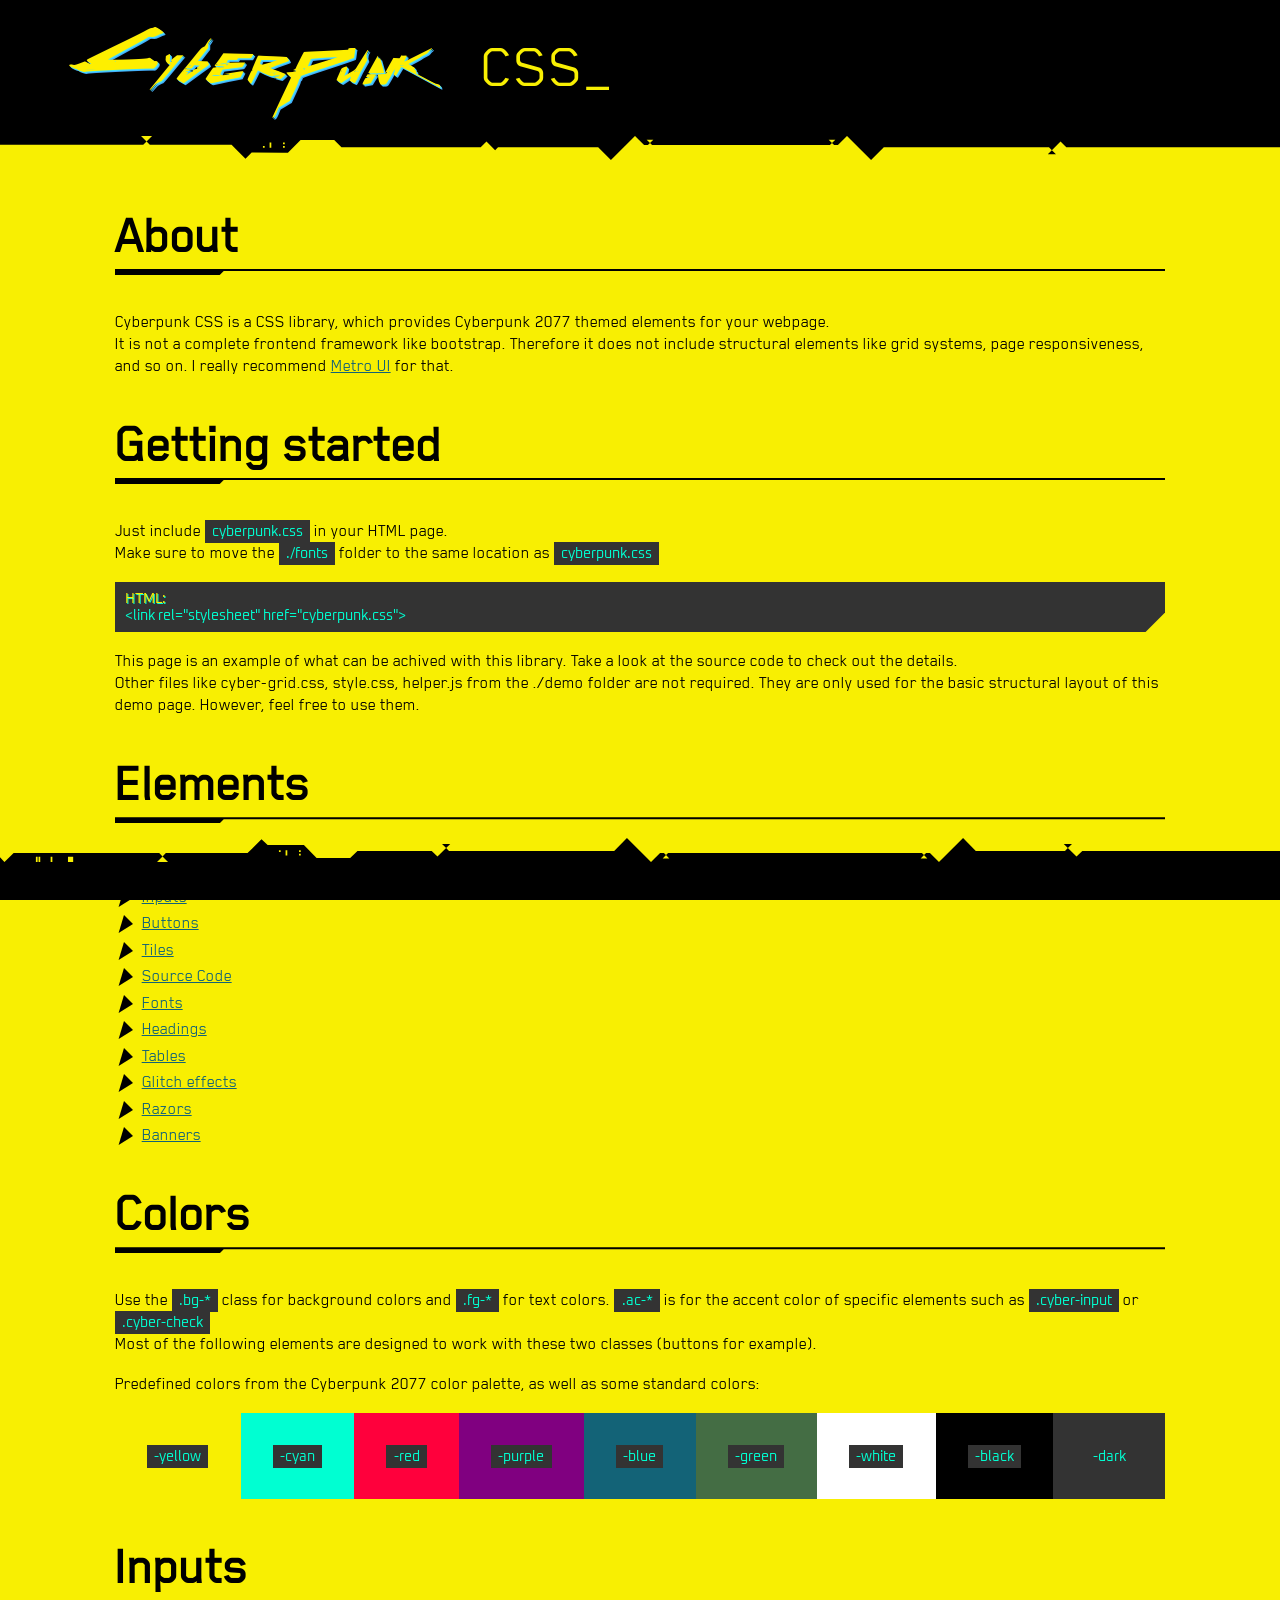
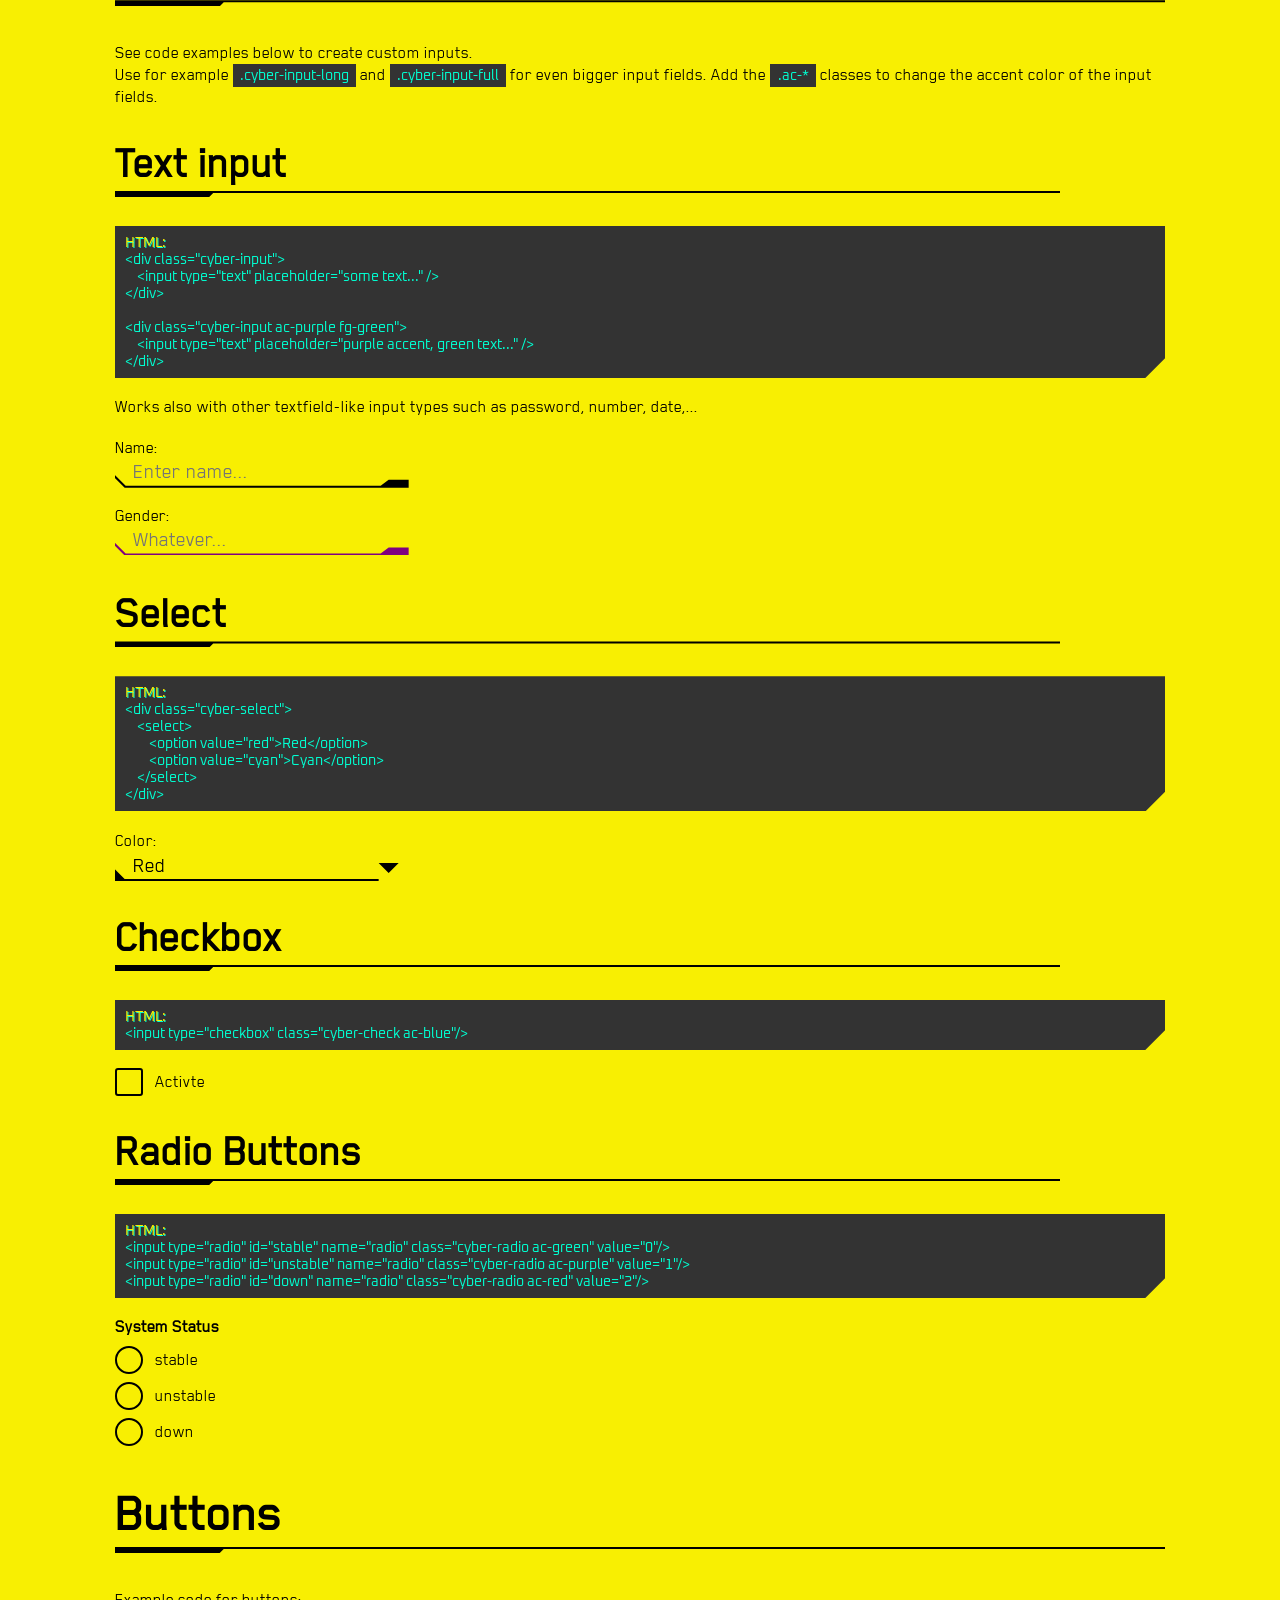
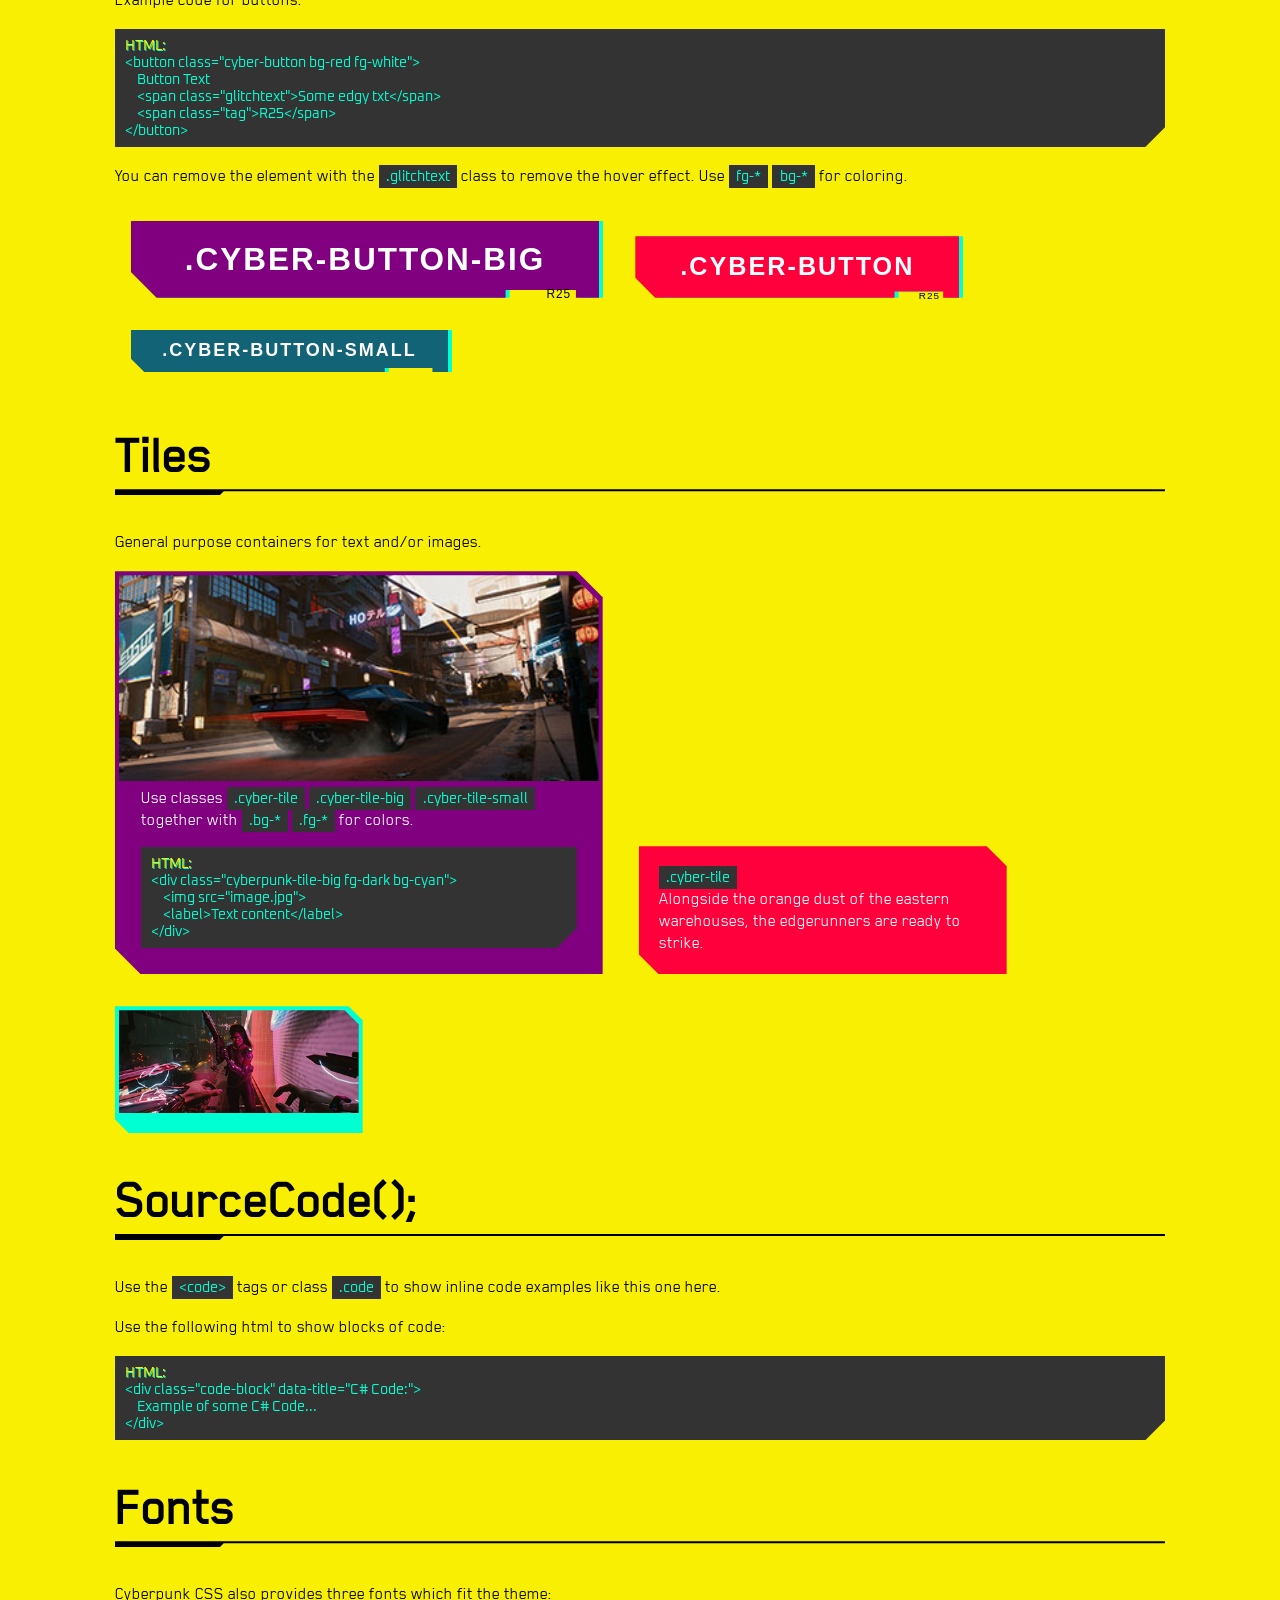
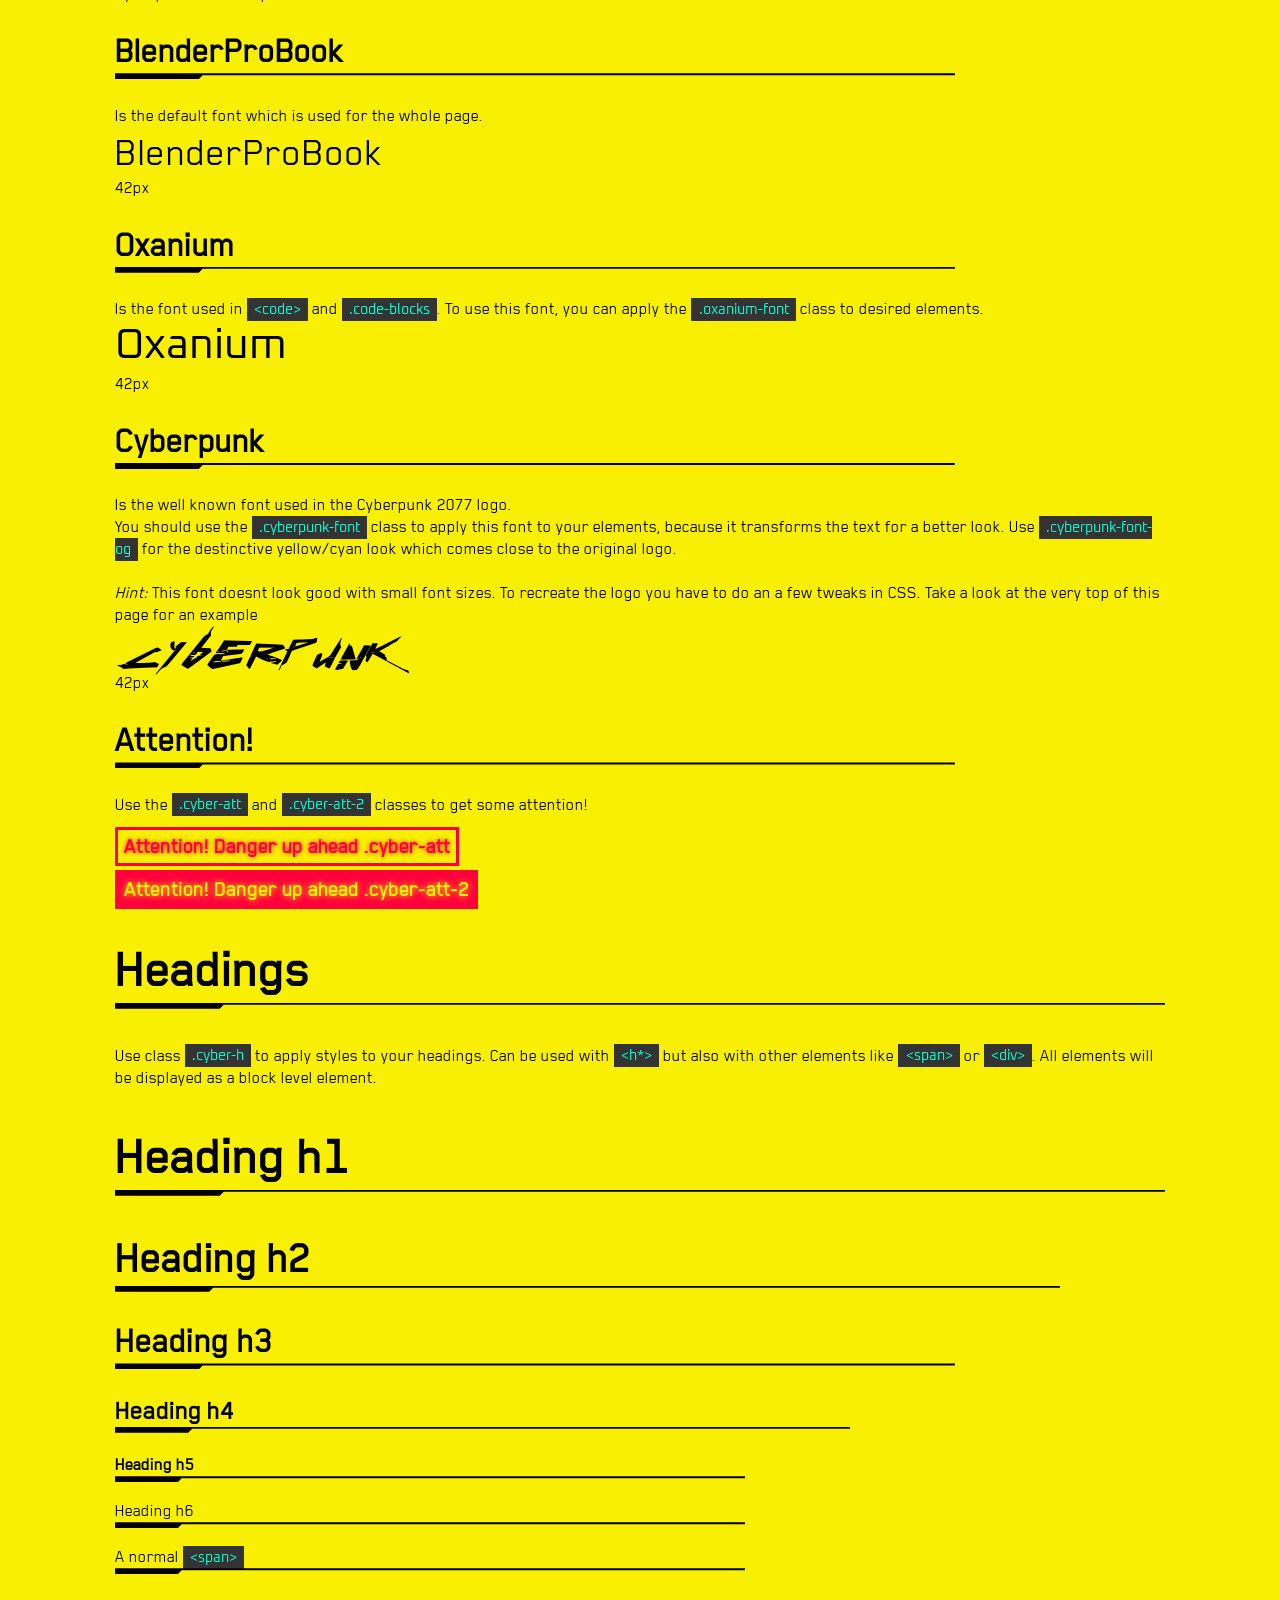
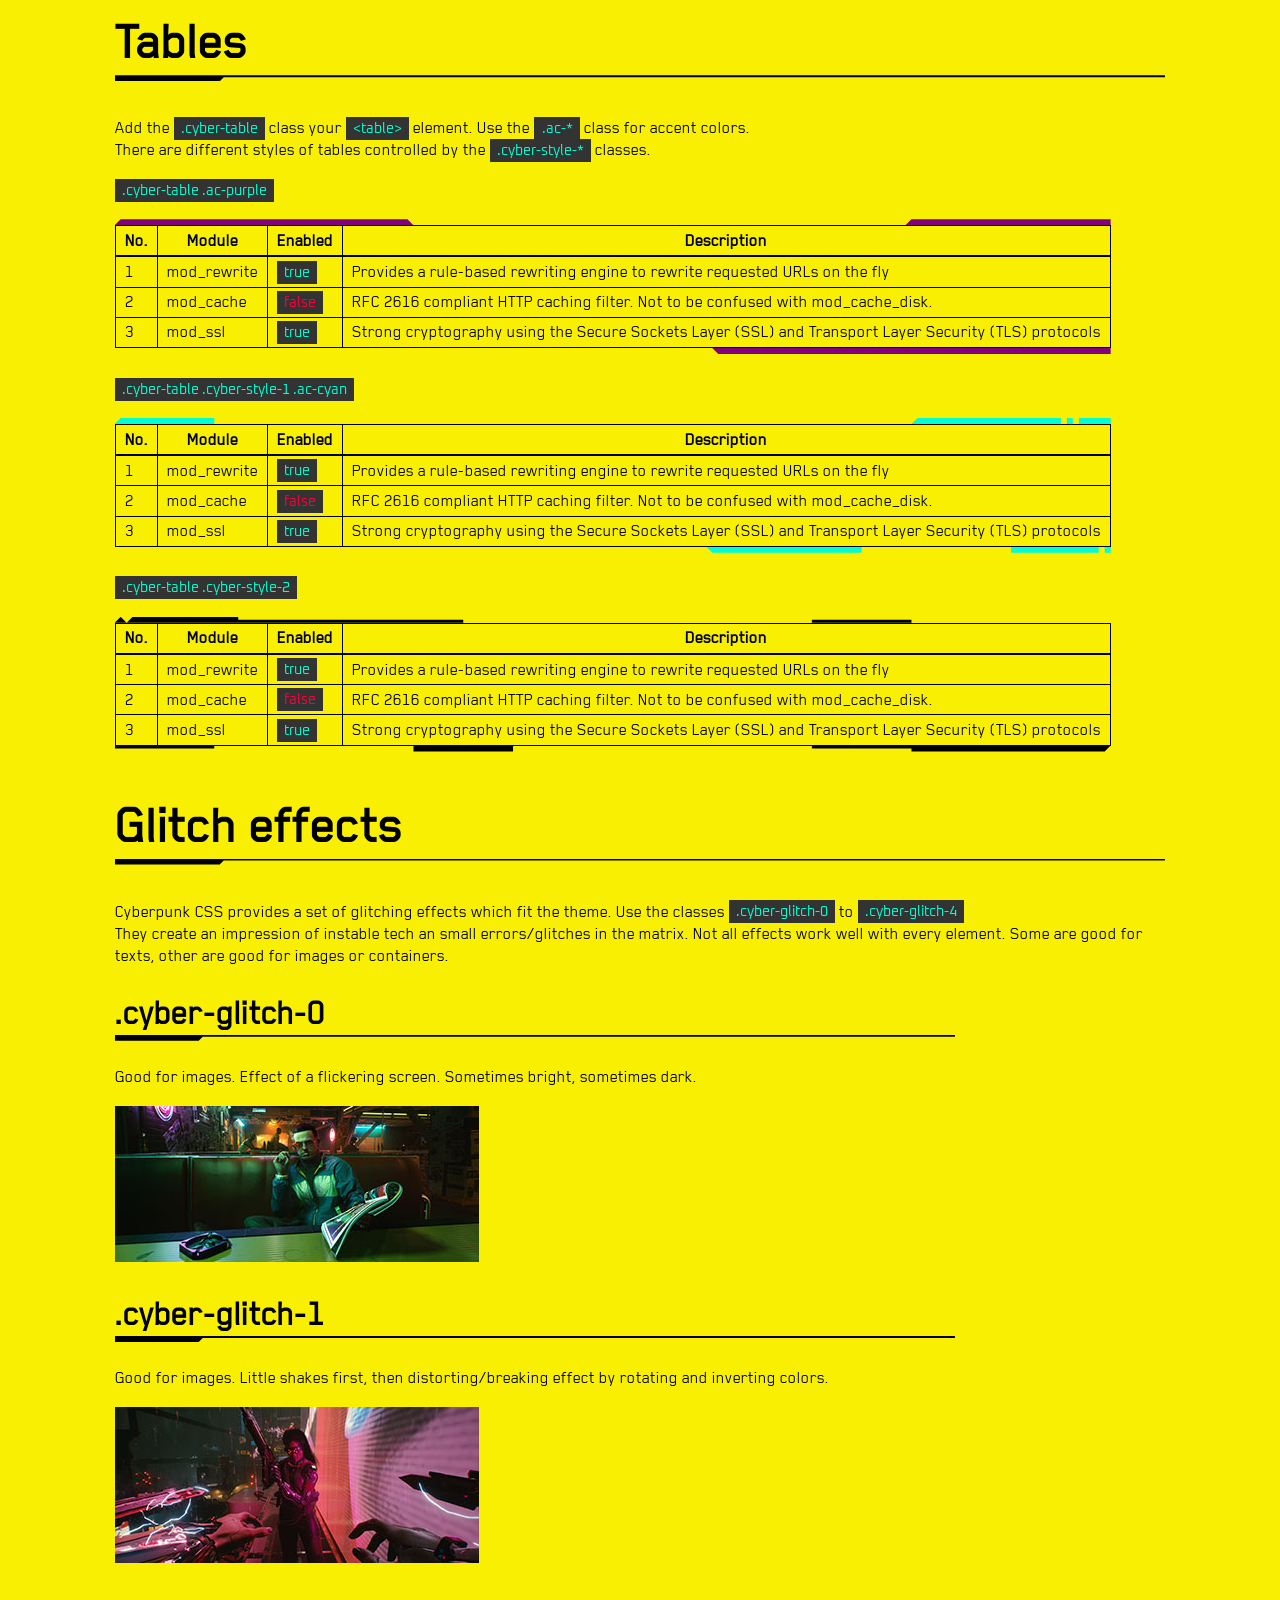
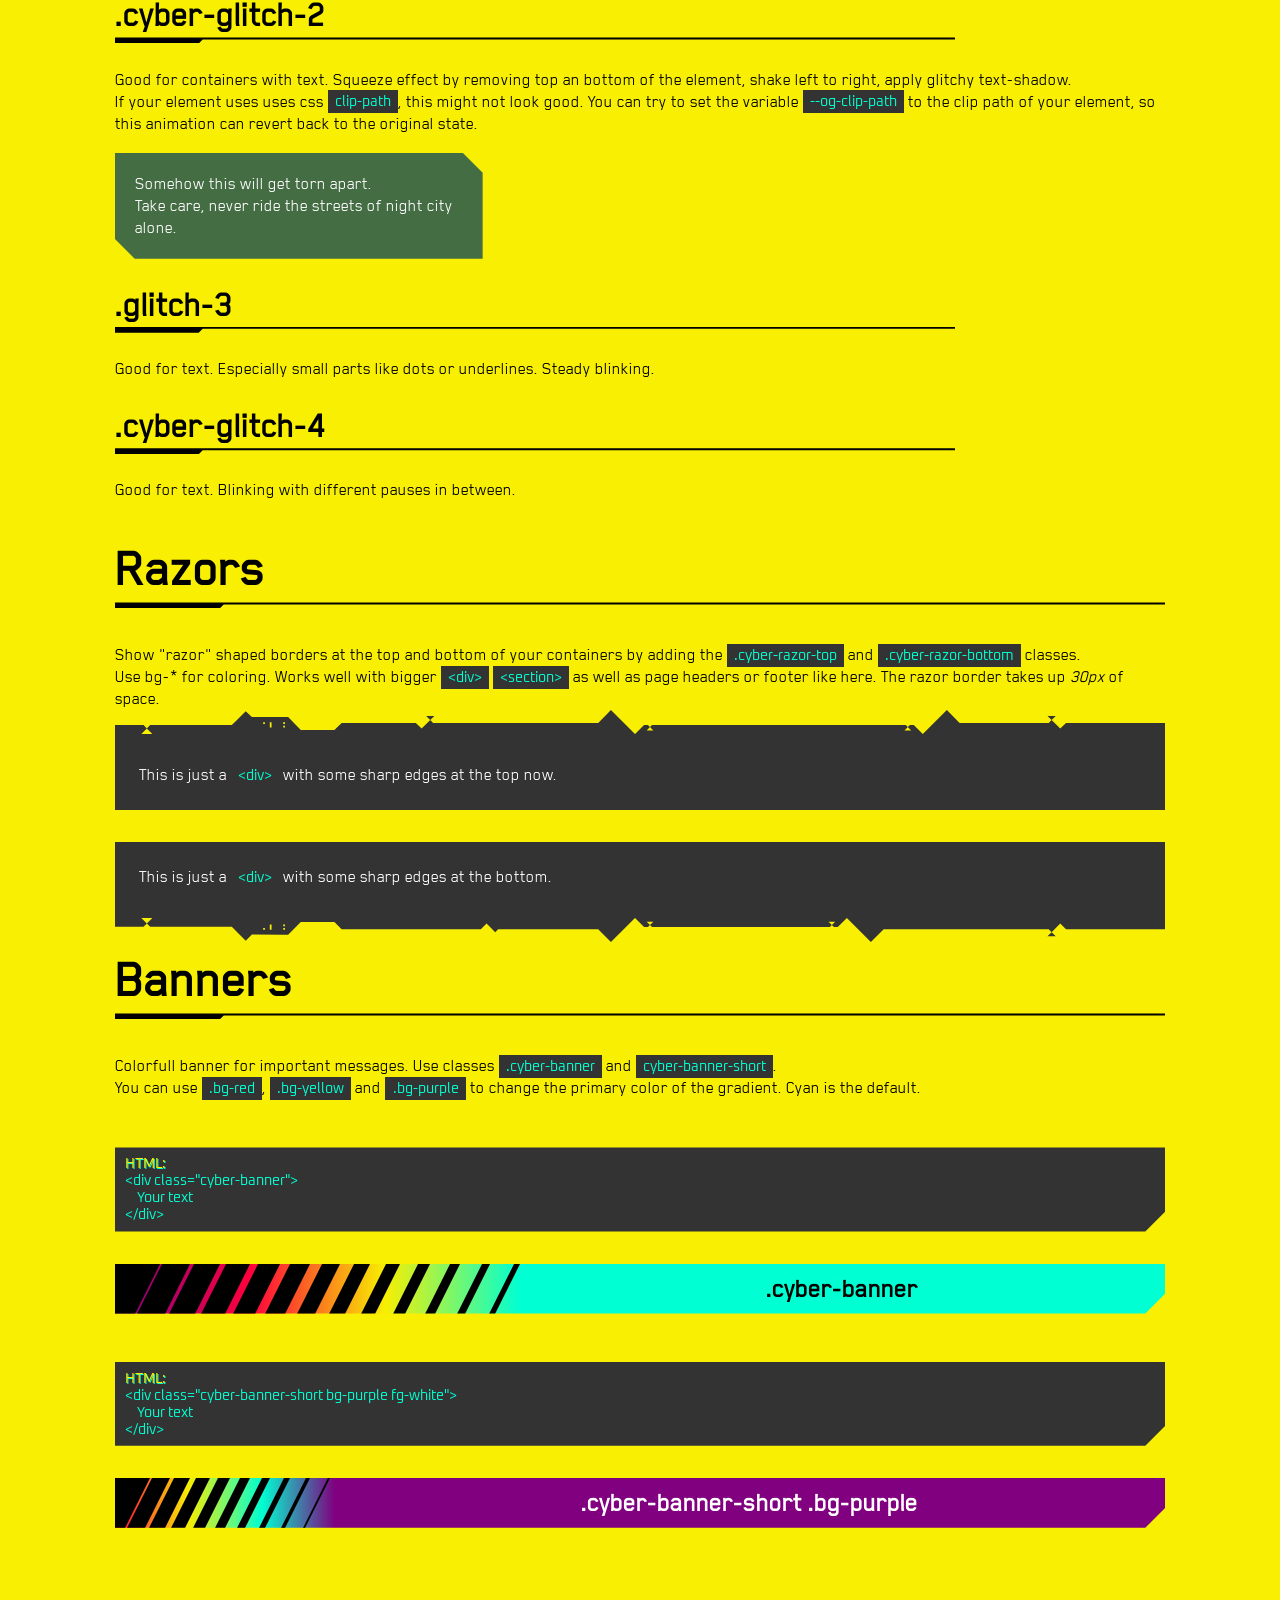
<file: assets/css/cyberpunk-css-main/cyberpunk-css-main/demo/index.html>
<!DOCTYPE html>
<html>
    <head>
        <meta charset="utf-8">
        <meta name="viewport" content="width=device-width, initial-scale=1.0, maximum-scale=1.0, user-scalable=no" lang="en">

        <meta property="og:site_name" content="cyberpunk-css">
        <meta property="og:title" content="cyberpunk-css" />
        <meta property="og:description" content="A pure CSS library providing Cyberpunk 2077 themed elements for your webpage." />
        <meta property="og:url" content="https://alddesign.github.io/cyberpunk-css/demo/" />
        <meta property="og:image" itemprop="image" content="https://alddesign.github.io/cyberpunk-css/demo/img/main-sm.png">
        <meta property="og:locale" content="en_US" />
        <meta property="og:type" content="website" />

        <title>cyberpunk css</title>
        <script src="jquery-3.6.1.min.js"></script>
        <script src="helper.js?v=3"></script>

        <link rel="stylesheet" href="cyber-grid.css?v=3">
        <link rel="stylesheet" href="../cyberpunk.css?v=3">
        <link rel="stylesheet" href="style.css?v=3">

        <link rel="icon" type="image/png" href="img/favicon.png" sizes="512x512">
    </head>

    <body>
        <div id="header" class="bg-black fg-white cyber-razor-bottom pt-0 pl-8 pb-4">
            <span class="cyberpunk-font-og f-x2-5">
                <span class="c">C</span>yber <span class="p">P</span>unk 
            </span>
            <span id="header-css" class="fg-yellow pl-6 f-x3-5 pb--2" style="position: relative; top: 10px;">CSS<span class="cyber-glitch-3">_</span></span>
        </div>

        <div id="main" class="container">
            <div class="row">
                <div class="col-1"></div>
                <div class="col-10">

                    <!-- #region About -->
                    <h1 class="cyber-h">About</h1>
                    <p>
                    Cyberpunk CSS is a CSS library, which provides Cyberpunk 2077 themed elements for your webpage.<br>
                    It is not a complete frontend framework like bootstrap. Therefore it does not include structural elements like grid systems, page responsiveness, and so on. 
                    I really recommend <a href="https://metroui.org.ua/intro.html" target="_blank" class="cyber-a">Metro UI</a> for that.<br>
                    </p>
                    <!-- #endregion -->

                    <!-- #region Getting Started -->
                    <h1 class="cyber-h">Getting started</h3>
                    <p>
                        Just include <code>cyberpunk.css</code> in your HTML page.<br>
                        Make sure to move the <code>./fonts</code> folder to the same location as <code>cyberpunk.css</code>
                    </p>
                    <div class="code-block" id="code3" data-title="HTML:"></div>
                    <p>
                        This page is an example of what can be achived with this library. Take a look at the source code to check out the details.<br>
                        Other files like cyber-grid.css, style.css, helper.js from the ./demo folder are not required. They are only used for the basic structural layout of this demo page. However, feel free to use them.
                    </p>
                    <!-- #endregion -->

                    <h1 class="cyber-h">Elements</h1>
                    <ul class="cyber-ul">
                        <li><a href="#section-colors" class="cyber-a">Colors</a></li>
                        <li><a href="#section-inputs" class="cyber-a">Inputs</a></li>
                        <li><a href="#section-buttons" class="cyber-a">Buttons</a></li>
                        <li><a href="#section-tiles" class="cyber-a">Tiles</a></li>
                        <li><a href="#section-source-code" class="cyber-a">Source Code</a></li>
                        <li><a href="#section-fonts" class="cyber-a">Fonts</a></li>
                        <li><a href="#section-headings" class="cyber-a">Headings</a></li>
                        <li><a href="#section-tables" class="cyber-a">Tables</a></li>
                        <li><a href="#section-glitch-effects" class="cyber-a">Glitch effects</a></li>
                        <li><a href="#section-razors" class="cyber-a">Razors</a></li>
                        <li><a href="#section-banners" class="cyber-a">Banners</a></li>
                    </ul>

                    <!-- #region Colors -->
                    <h1 id="section-colors" id="section-colors" class="cyber-h">Colors</h1>
                    <p>
                        Use the <code>.bg-*</code> class for background colors and <code>.fg-*</code> for text colors. <code>.ac-*</code> is for the accent color of specific elements such as <code>.cyber-input</code> or <code>.cyber-check</code><br>
                        Most of the following elements are designed to work with these two classes (buttons for example).
                    </p>
                    <p>
                        Predefined colors from the Cyberpunk 2077 color palette, as well as some standard colors:
                    </p>
                    <div id="colors" class="container mt-2">
                        <div class="row">
                            <div class="col p-4 bg-yellow"><code>-yellow</code></div>
                            <div class="col p-4 bg-cyan"><code>-cyan</code></div>
                            <div class="col p-4 bg-red"><code>-red</code></div>
                            <div class="col p-4 bg-purple"><code>-purple</code></div>
                            <div class="col p-4 bg-blue"><code>-blue</code></div>
                            <div class="col p-4 bg-green"><code>-green</code></div>
                            <div class="col p-4 bg-white"><code>-white</code></div>
                            <div class="col p-4 bg-black"><code>-black</code></div>
                            <div class="col p-4 bg-dark"><code>-dark</code></div>
                        </div>
                    </div>
                    <!-- #endregion -->

                    <!-- #region Inputs -->
                    <h1 id="section-inputs" class="cyber-h">Inputs</h1>
                    <p>
                        See code examples below to create custom inputs.<br>
                        Use for example <code>.cyber-input-long</code> and <code>.cyber-input-full</code> for even bigger input fields. Add the <code>.ac-*</code> classes to change the accent color of the input fields.
                    </p>

                    <h2 class="cyber-h">Text input</h2>
                    <p>
                        <div class="code-block" id="code6" data-title="HTML:"></div>
                    </p>
                    <p>
                        Works also with other textfield-like input types such as password, number, date,...
                    </p>
                    <label for="input-text">Name:</label>
                    <div class="cyber-input mb-2">
                        <input id="input-text" name="input-text" type="text" value="" placeholder="Enter name..." />
                    </div>

                    <label for="input-text2">Gender:</label>
                    <div class="cyber-input mb-4 ac-purple fg-green">
                        <input id="input-text2" name="input-text2" type="text" value="" placeholder="Whatever..." />
                    </div>

                    <h2 class="cyber-h">Select</h2>
                    <p>
                        <div class="code-block" id="code7" data-title="HTML:"></div>
                    </p>
                    <label for="select">Color:</label>
                    <div class="cyber-select mb-4">
                        <select id="select" name="select">
                            <option value="red">Red</option>
                            <option value="cyan">Cyan</option>
                            <option value="purple">Purple</option>
                            <option value="yellow">Yellow</option>
                        </select>
                    </div>

                    <h2 class="cyber-h">Checkbox</h2>
                    <p>
                        <div class="code-block" id="code8" data-title="HTML:"></div>
                    </p>
                    <input type="checkbox" id="checkbox" class="cyber-check ac-blue"/>
                    <label for="checkbox" class="ml-1">Activte</label>

                    <h2 class="cyber-h">Radio Buttons</h2>
                    <p>
                        <div class="code-block" id="code9" data-title="HTML:"></div>
                    </p>
                    <b>System Status</b>
                    <div class="mb-1 mt-1">
                        <input type="radio" id="stable" name="radio" class="cyber-radio ac-green" value="0"/>
                        <label for="stable" class="ml-1">stable</label>
                    </div>

                    <div class="mb-1">
                        <input type="radio" id="unstable" name="radio" class="cyber-radio ac-purple" value="1"/>
                        <label for="unstable" class="ml-1">unstable</label>
                    </div>

                    <div class="mb-1">
                        <input type="radio" id="down" name="radio" class="cyber-radio ac-red" value="2"/>
                        <label for="down" class="ml-1">down</label>
                    </div>

                    <!-- #endregion -->

                    <!-- #region Buttons -->
                    <h1 id="section-buttons" class="cyber-h">Buttons</h1>
                    <p>
                        Example code for buttons:
                    </p>
                    <div id="code1" class="code-block" data-title="HTML:"></div>
                    <p>
                        You can remove the element with the <code>.glitchtext</code> class to remove the hover effect. Use <code>fg-*</code> <code>bg-*</code> for coloring.
                    </p>
                    <button class="cyber-button-big bg-purple fg-white m-2 vt-bot">
                        .cyber-button-big
                        <span class="glitchtext">throw err;</span>
                        <span class="tag">R25</span>
                    </button>
                    <button class="cyber-button bg-red fg-white m-2 vt-bot">
                        .cyber-button
                        <span class="glitchtext">&dollar;_glitch;</span>
                        <span class="tag">R25</span>
                    </button>
                    <button class="cyber-button-small bg-blue fg-white m-2 vt-bot">
                        .cyber-button-small
                    </button>
                    <!-- #endregion -->

                    <!-- #region Tiles -->
                    <h1 id="section-tiles" class="cyber-h">Tiles</h1>
                        <p>
                            General purpose containers for text and/or images.
                        </p>
                        <div class="cyber-tile-big fg-white bg-purple mr-4 inline-block vt-bot">
                            <img src="img/tile2.jpg">
                            <label>
                                Use classes <code>.cyber-tile</code> <code>.cyber-tile-big</code> <code>.cyber-tile-small</code> together with <code>.bg-*</code> <code>.fg-*</code> for colors.
                                <span class="code-block mt-2" id="code0" data-title="HTML:"></span>
                            </label>
                        </div>

                        <div class="cyber-tile fg-white bg-red mt-4 mr-4 inline-block vt-bot">
                            <label><code>.cyber-tile</code><br>Alongside the orange dust of the eastern warehouses, the edgerunners are ready to strike.</label>
                        </div>

                        <div class="cyber-tile-small fg-dark bg-cyan mt-4 inline-block vt-bot">
                            <img src="img/tile3.jpg">
                        </div>
                    <!-- #endregion -->

                    <!-- #region Source Code -->
                    <h1 id="section-source-code" class="cyber-h">SourceCode();</h1>
                    <p>
                        Use the <code>&lt;code&gt;</code> tags or class <code>.code</code> to show inline code examples like this one here.
                    </p>
                    <p>
                        Use the following html to show blocks of code:
                    </p>
                    <div class="code-block" data-title="HTML:" id="code2"></div>
                    <!-- #endregion -->

                    <!-- #region Fonts -->
                    <h1 id="section-fonts" class="cyber-h">Fonts</h1>

                    Cyberpunk CSS also provides three fonts which fit the theme:

                    <h3 class="cyber-h">BlenderProBook</h3>
                    Is the default font which is used for the whole page.
                    <div style="font-size: 42px;">BlenderProBook</div> 42px
                    
                    <h3 class="cyber-h">Oxanium</h3>
                    Is the font used in <code>&lt;code&gt;</code> and  <code>.code-blocks</code>. To use this font, you can apply the <code>.oxanium-font</code> class to desired elements.
                    <div class="oxanium-font" style="font-size: 42px;">Oxanium</div> 42px                     
                    
                    <h3 class="cyber-h">Cyberpunk</h3>
                    Is the well known font used in the Cyberpunk 2077 logo.<br>
                    You should use the <code>.cyberpunk-font</code> class to apply this font to your elements, because it transforms the text for a better look. Use <code>.cyberpunk-font-og</code> for the destinctive yellow/cyan look which comes close to the original logo.<br>
                    <br>
                    <i>Hint: </i>
                    This font doesnt look good with small font sizes. To recreate the logo you have to do an a few tweaks in CSS. Take a look at the very top of this page for an example
                    <div class="cyberpunk-font" style="font-size: 42px;">Cyberpunk</div> 42px

                    <h3 class="cyber-h">Attention!</h3>
                    <p>
                        Use the <code>.cyber-att</code> and <code>.cyber-att-2</code> classes to get some attention!
                    </p>
                    <p>
                        <span class="cyber-att">Attention! Danger up ahead .cyber-att</span>
                    </p>
                    <p>
                        <span class="cyber-att-2">Attention! Danger up ahead .cyber-att-2</span>
                    </p>
                    <!-- #endregion -->

                    <!-- #region Headings -->
                    <h1 id="section-headings" class="cyber-h">Headings</h1>

                    Use class <code>.cyber-h</code> to apply styles to your headings. 
                    Can be used with <code>&lt;h*&gt;</code> but also with other elements like <code>&lt;span&gt;</code> or <code>&lt;div&gt;</code>. All elements will be displayed as a block level element.
                    
                    <h1 class="cyber-h">Heading h1</h1>
                    <h2 class="cyber-h">Heading h2</h2>
                    <h3 class="cyber-h">Heading h3</h3>
                    <h4 class="cyber-h">Heading h4</h4>
                    <h5 class="cyber-h">Heading h5</h5>
                    <h6 class="cyber-h">Heading h6</h6>
                    <span class="cyber-h">A normal <code>&lt;span&gt;</code></span>
                    <!-- #endregion -->

                    <!-- #region Tables -->
                    <h1 id="section-tables" class="cyber-h">Tables</h1>
                    <p>
                        Add the <code>.cyber-table</code> class your <code>&lt;table&gt;</code> element. Use the <code>.ac-*</code> class for accent colors.<br>
                        There are different styles of tables controlled by the <code>.cyber-style-*</code> classes.
                    </p>
                    
                    <p><code>.cyber-table .ac-purple</code></p>
                    <table class="cyber-table ac-purple">
                        <thead>
                            <tr>
                                <th>No.</th>
                                <th>Module</th>
                                <th>Enabled</th>
                                <th>Description</th>
                            </tr>
                        </thead>
                        <tbody>
                            <tr>
                                <td>1</td>
                                <td>mod_rewrite</td>
                                <td><code>true</code></td>
                                <td>Provides a rule-based rewriting engine to rewrite requested URLs on the fly</td>
                            </tr>
                            <tr>
                                <td>2</td>
                                <td>mod_cache</td>
                                <td><code class="fg-red">false</code></td>
                                <td>RFC 2616 compliant HTTP caching filter. Not to be confused with mod_cache_disk.</td>
                            </tr>
                            <tr>
                                <td>3</td>
                                <td>mod_ssl</td>
                                <td><code>true</code></td>
                                <td>Strong cryptography using the Secure Sockets Layer (SSL) and Transport Layer Security (TLS) protocols</td>
                            </tr>
                        </tbody>
                    </table>

                    <p><code>.cyber-table .cyber-style-1 .ac-cyan</code></p>
                    <table class="cyber-table cyber-style-1 ac-cyan">
                        <thead>
                            <tr>
                                <th>No.</th>
                                <th>Module</th>
                                <th>Enabled</th>
                                <th>Description</th>
                            </tr>
                        </thead>
                        <tbody>
                            <tr>
                                <td>1</td>
                                <td>mod_rewrite</td>
                                <td><code>true</code></td>
                                <td>Provides a rule-based rewriting engine to rewrite requested URLs on the fly</td>
                            </tr>
                            <tr>
                                <td>2</td>
                                <td>mod_cache</td>
                                <td><code class="fg-red">false</code></td>
                                <td>RFC 2616 compliant HTTP caching filter. Not to be confused with mod_cache_disk.</td>
                            </tr>
                            <tr>
                                <td>3</td>
                                <td>mod_ssl</td>
                                <td><code>true</code></td>
                                <td>Strong cryptography using the Secure Sockets Layer (SSL) and Transport Layer Security (TLS) protocols</td>
                            </tr>
                        </tbody>
                    </table>

                    <p><code>.cyber-table .cyber-style-2</code></p>
                    <table class="cyber-table cyber-style-2">
                        <thead>
                            <tr>
                                <th>No.</th>
                                <th>Module</th>
                                <th>Enabled</th>
                                <th>Description</th>
                            </tr>
                        </thead>
                        <tbody>
                            <tr>
                                <td>1</td>
                                <td>mod_rewrite</td>
                                <td><code>true</code></td>
                                <td>Provides a rule-based rewriting engine to rewrite requested URLs on the fly</td>
                            </tr>
                            <tr>
                                <td>2</td>
                                <td>mod_cache</td>
                                <td><code class="fg-red">false</code></td>
                                <td>RFC 2616 compliant HTTP caching filter. Not to be confused with mod_cache_disk.</td>
                            </tr>
                            <tr>
                                <td>3</td>
                                <td>mod_ssl</td>
                                <td><code>true</code></td>
                                <td>Strong cryptography using the Secure Sockets Layer (SSL) and Transport Layer Security (TLS) protocols</td>
                            </tr>
                        </tbody>
                    </table>
                    <!-- #endregion-->

                    <!-- #region Glitch Effects -->
                    <h1 id="section-glitch-effects" class="cyber-h">Glitch effects</h1>

                    Cyberpunk CSS provides a set of glitching effects which fit the theme. Use the classes <code>.cyber-glitch-0</code> to <code>.cyber-glitch-4</code><br>
                    They create an impression of instable tech an small errors/glitches in the matrix. Not all effects work well with every element. Some are good for texts, other are good for images or containers.  

                    <h3 class="cyber-h">.cyber-glitch-0</h3>
                    <p>
                        Good for images. Effect of a flickering screen. Sometimes bright, sometimes dark.
                    </p>
                    <img src="img/tile4.jpg" class="cyber-glitch-0"> 

                    <h3 class="cyber-h">.cyber-glitch-1</h3>
                    <p>
                        Good for images. Little shakes first, then distorting/breaking effect by rotating and inverting colors.
                    </p>
                    <img src="img/tile3.jpg" class="cyber-glitch-1">

                    <h3 class="cyber-h">.cyber-glitch-2</h3>
                    <p>
                        Good for containers with text. Squeeze effect by removing top an bottom of the element, shake left to right, apply glitchy text-shadow.<br>
                        If your element uses uses css <code>clip-path</code>, this might not look good. You can try to set the variable <code>--og-clip-path</code> to the clip path of your element, so this animation can revert back to the original state.
                    </p>
                    <div class="cyber-tile bg-green fg-white cyber-glitch-2">
                        <label>
                            Somehow this will get torn apart.<br>
                            Take care, never ride the streets of night city alone.
                        </label>
                    </div>

                    <h3 class="cyber-h"><span class="cyber-glitch-3">.</span>glitch<span class="cyber-glitch-3">-</span>3</h3>
                    <p>
                        Good for text. Especially small parts like dots or underlines. Steady blinking.
                    </p>

                    <h3 class="cyber-h cyber-glitch-4">.cyber-glitch-4</h3>
                    <p>
                        Good for text. Blinking with different pauses in between.
                    </p>
                    <!-- #endregion -->
                    
                    <!-- #region Razors-->
                    <h1 id="section-razors" class="cyber-h">Razors</h1>
                    <p>
                        Show "razor" shaped borders at the top and bottom of your containers by adding the <code>.cyber-razor-top</code> and <code>.cyber-razor-bottom</code> classes.<br>
                        Use <bode>bg-*</bode> for coloring. Works well with bigger <code>&lt;div&gt;</code> <code>&lt;section&gt;</code> as well as page headers or footer like here. The razor border takes up <i>30px</i> of space.
                    </p>
                    <div class="cyber-razor-top bg-dark fg-white p-3">
                        This is just a <code>&lt;div&gt;</code> with some sharp edges at the top now.
                    </div>

                    <div class="cyber-razor-bottom bg-dark fg-white p-3 mt-4">
                        This is just a <code>&lt;div&gt;</code> with some sharp edges at the bottom.
                    </div>
                    <!-- #endregion -->

                    <!-- #region Banners -->
                    <h1 id="section-banners" class="cyber-h">Banners</h1>
                    <p>
                        Colorfull banner for important messages.
                        Use classes <code>.cyber-banner</code> and <code>cyber-banner-short</code>.<br>
                        You can use <code>.bg-red</code>, <code>.bg-yellow</code> and <code>.bg-purple</code> to change the primary color of the gradient. Cyan is the default.
                    </p>

                    <div id="code4" class="code-block mt-6" data-title="HTML:"></div>
                    <div class="cyber-banner mt-4">
                        .cyber-banner
                    </div>

                    <div id="code5" class="code-block mt-6" data-title="HTML:"></div>
                    <div class="cyber-banner-short bg-purple fg-white mt-4">
                        .cyber-banner-short .bg-purple
                    </div>
                    <!-- #endregion -->
                </div>
                <div class="col-1"></div>
            </div>
        </div>
        
        <div id="footer-spacer" class="mb-12"></div>

        <div id="footer" class="bg-black fg-white cyber-razor-top p-2 fixed-bottom">
        </div>
    </body>
</html>
</file>
<file: assets/css/cyberpunk-css-main/cyberpunk-css-main/cyberpunk.css>
/* 
 * cyberpunk-css by alddesign: https://github.com/alddesign/cyberpunk-css 
 * v1.0.0-alpha.3
 * 
 * Free to use - do whatever the fck you want... 
 */

/*#region fonts*/
@font-face{
    font-family: Hacked-KerX;
    src: url(fonts/Hacked-KerX.ttf) format("ttf");
}
.section_tittle_d{
    font-family:Hacked-KerX;
}

@font-face 
{
    font-family:BlenderProBook;
    font-style:normal;
    font-weight:400;
    src:url(fonts/BlenderProBook.woff2) format("woff2");
}

@font-face 
{
    font-family: Oxanium;
    font-style: normal;
    font-weight: 400;
    src: url(fonts/Oxanium.woff2) format('woff2');
}

@font-face 
{
    font-family: Cyberpunk;
    src: url(fonts/Cyberpunk.otf) format('opentype');
}
/*#endregion*/

/*#region top level elements*/
:root 
{
    --root-font-size: 18px;

    --yellow: #f8ef02;
    --cyan: #00ffd2;
    --red: #ff003c;
    --blue: #136377;
    --green: #446d44;
    --purple: purple;
    --black: #000;
    --white: #fff;
    --dark: #333;

    --fg: var(--black);
    --bg: transparent;
    --ac: var(--black);

    --yellow-cyberpunk-font: #feef00;
    --cyan-cyberpunk-font1:#46dffb;
    --cyan-cyberpunk-font2:#45aefb;

    --banner-color1: var(--purple); 
    --banner-color2: var(--red);
    --banner-color3: var(--yellow); 
    --banner-color4: var(--cyan); 
    --banner-gradient-stop: 405px;

    --input-padding-top: 0px;
    --input-padding-bot: 0.2rem;
    --input-padding-left: 1rem;
    --input-padding-right: 2rem;
    --input-font-size: 1.2rem;
    --input-width: 240px;

    --checkbox-size: 28px;
    --checkbox-inner-size: 16px;

    --radio-size: 28px;
    --radio-inner-size: 16px;
}

html
{
    font-size: var(--root-font-size);
    font-family: "BlenderProBook";
    padding: 0;
    margin: 0;
}

body
{
    background-color: var(--yellow);
    padding: 0;
    margin: 0;
}

/*#endregion*/

/*#region cyberpunk font*/
.oxanium-font
{
    font-family: Oxanium !important;
}

.cyberpunk-font,
.cyberpunk-font *,
.cyberpunk-font-og,
.cyberpunk-font-og *
{
    font-family: Cyberpunk !important;
    text-transform: uppercase !important;
    letter-spacing: -.25em;
}

.cyberpunk-font-og,
.cyberpunk-font-og *
{
    text-shadow: var(--cyan-cyberpunk-font1) 1px 1px, var(--cyan-cyberpunk-font2) 2px 2px;
    color: var(--yellow-cyberpunk-font);
}

.cyberpunk-font .c,
.cyberpunk-font-og .c
{
    font-style: normal;
    font-size: 2em;
    position: relative;
    top: -.2em;
}

.cyberpunk-font .p,
.cyberpunk-font-og .p
{
    font-style: normal;
    font-size: 2em;
    letter-spacing: -.45em;
    position: relative;
    bottom: -.25em;
    left: -.15em;
}

.cyber-att
{
    color: var(--red);
    font-size: 1.2rem;
    font-weight: bold;
    border: 3px solid var(--red);
    text-shadow: 0 0 4px var(--red);
    padding: 6px;
}

.cyber-att-2
{
    background-color: var(--red);
    color: var(--yellow);
    text-shadow: 0 0 6px var(--yellow);
    font-size: 1.2rem;
    font-weight: bold;
    border: 3px solid var(--red);
    padding: 6px;
}

/*#endregion*/

/*#region colors*/
.fg-yellow { --fg: var(--yellow); color: var(--yellow) !important; }
.bg-yellow { --bg: var(--yellow); background-color: var(--yellow); }
.ac-yellow { --ac: var(--yellow); }

.fg-cyan { --fg: var(--cyan); color: var(--cyan) !important; }
.bg-cyan { --bg: var(--cyan); background-color: var(--cyan); }
.ac-cyan { --ac: var(--cyan); }

.fg-red { --fg: var(--red); color: var(--red) !important; }
.bg-red { --bg: var(--red); background-color: var(--red); }
.ac-red { --ac: var(--red); }

.fg-blue { --fg: var(--blue); color: var(--blue) !important; }
.bg-blue { --bg: var(--blue); background-color: var(--blue); }
.ac-blue { --ac: var(--blue); }

.fg-green { --fg: var(--green); color: var(--green) !important; }
.bg-green { --bg: var(--green); background-color: var(--green); }
.ac-green { --ac: var(--green); }

.fg-purple { --fg: var(--purple); color: var(--purple) !important; }
.bg-purple { --bg: var(--purple); background-color: var(--purple); }
.ac-purple { --ac: var(--purple); }

.fg-black { --fg: var(--black); color: var(--black) !important; }
.bg-black { --bg: var(--black); background-color: var(--black); }
.ac-black { --ac: var(--black); }

.fg-white { --fg: var(--white); color: var(--white) !important; }
.bg-white { --bg: var(--white); background-color: var(--white); }
.ac-white { --ac: var(--white); }

.fg-dark { --fg: var(--dark); color: var(--dark) !important; }
.bg-dark { --bg: var(--dark); background-color: var(--dark); }
.ac-dark { --ac: var(--dark); }
/*#endregion*/

/*#region razor*/
.cyber-razor-top
{
    margin-top: 30px;
    position: relative;
}

.cyber-razor-bottom
{
    margin-bottom: 30px;
    position: relative;
}

.cyber-razor-top:before
{
    content: " ";
    background-color: var(--bg);
    -webkit-mask-image: url('data:image/svg+xml;utf8,<svg xmlns="http://www.w3.org/2000/svg" width="1920px" height="40px"><path d="M1827.156,15.021 L1827.129,14.994 L1833.785,14.994 L1833.759,15.021 L1827.156,15.021 ZM1824.965,24.036 L1835.969,24.036 L1830.461,18.558 L1833.759,15.021 L1920.000,15.021 L1920.000,39.075 L0.001,39.075 L0.001,15.013 L271.884,15.013 L279.537,6.930 L292.458,6.930 L308.426,24.036 L308.449,24.013 L308.467,24.036 L317.638,15.021 L463.241,15.021 L466.539,18.558 L461.031,24.036 L472.035,24.036 L466.539,18.558 L469.844,15.021 L551.557,15.021 L556.251,10.578 L565.497,1.358 L571.663,7.066 L602.910,7.055 L607.919,7.055 L620.578,19.983 L654.209,19.983 L661.448,12.957 L735.709,12.995 L741.480,18.554 L750.129,9.930 L753.020,12.995 L918.181,12.957 L930.942,0.066 L954.993,24.036 L955.000,24.024 L955.012,24.036 L964.064,15.013 L967.906,15.013 L970.005,17.106 L966.670,20.419 L973.326,20.419 L970.005,17.106 L972.067,15.055 L1050.000,15.023 L1050.000,15.013 L1064.030,15.017 L1072.000,15.013 L1072.000,15.019 L1225.933,15.055 L1227.994,17.106 L1224.674,20.419 L1231.331,20.419 L1227.994,17.106 L1230.094,15.013 L1233.936,15.013 L1242.989,24.036 L1243.000,24.024 L1243.007,24.036 L1267.058,0.066 L1279.819,12.957 L1368.980,12.995 L1371.871,9.930 L1380.520,18.554 L1386.290,13.057 L1635.552,13.019 L1642.790,19.983 L1676.422,19.983 L1689.080,6.992 L1725.337,7.003 L1731.502,1.358 L1740.749,10.578 L1745.443,15.021 L1827.156,15.021 L1830.461,18.558 L1824.965,24.036 ZM341.624,18.857 L339.889,18.857 L339.889,24.036 L341.624,24.036 L341.624,18.857 ZM344.248,18.857 L342.518,18.857 L342.518,24.036 L344.248,24.036 L344.248,18.857 ZM356.370,18.857 L354.640,18.857 L354.640,24.036 L356.370,24.036 L356.370,18.857 ZM377.168,18.857 L371.973,18.857 L371.973,24.036 L377.168,24.036 L377.168,18.857 ZM584.675,12.348 L582.941,12.348 L582.941,14.073 L584.675,14.073 L584.675,12.348 ZM591.316,12.348 L589.582,12.348 L589.582,17.526 L591.316,17.526 L591.316,12.348 ZM604.751,12.348 L603.017,12.348 L603.017,14.073 L604.751,14.073 L604.751,12.348 ZM604.751,15.802 L603.017,15.802 L603.017,17.526 L604.751,17.526 L604.751,15.802 ZM1693.983,12.348 L1692.249,12.348 L1692.249,14.073 L1693.983,14.073 L1693.983,12.348 ZM1693.983,15.802 L1692.249,15.802 L1692.249,17.526 L1693.983,17.526 L1693.983,15.802 ZM1707.418,12.348 L1705.683,12.348 L1705.683,17.526 L1707.418,17.526 L1707.418,12.348 ZM1714.059,12.348 L1712.324,12.348 L1712.324,14.073 L1714.059,14.073 L1714.059,12.348 ZM463.214,14.994 L469.871,14.994 L469.844,15.021 L463.241,15.021 L463.214,14.994 ZM754.222,5.976 L750.129,9.930 L746.025,5.976 L754.222,5.976 ZM1375.975,5.976 L1371.871,9.930 L1367.778,5.976 L1375.975,5.976 Z"/></svg>');
    -webkit-mask-repeat: repeat-x;
    -webkit-mask-position: top;
    mask-image: url('data:image/svg+xml;utf8,<svg xmlns="http://www.w3.org/2000/svg" width="1920px" height="40px"><path d="M1827.156,15.021 L1827.129,14.994 L1833.785,14.994 L1833.759,15.021 L1827.156,15.021 ZM1824.965,24.036 L1835.969,24.036 L1830.461,18.558 L1833.759,15.021 L1920.000,15.021 L1920.000,39.075 L0.001,39.075 L0.001,15.013 L271.884,15.013 L279.537,6.930 L292.458,6.930 L308.426,24.036 L308.449,24.013 L308.467,24.036 L317.638,15.021 L463.241,15.021 L466.539,18.558 L461.031,24.036 L472.035,24.036 L466.539,18.558 L469.844,15.021 L551.557,15.021 L556.251,10.578 L565.497,1.358 L571.663,7.066 L602.910,7.055 L607.919,7.055 L620.578,19.983 L654.209,19.983 L661.448,12.957 L735.709,12.995 L741.480,18.554 L750.129,9.930 L753.020,12.995 L918.181,12.957 L930.942,0.066 L954.993,24.036 L955.000,24.024 L955.012,24.036 L964.064,15.013 L967.906,15.013 L970.005,17.106 L966.670,20.419 L973.326,20.419 L970.005,17.106 L972.067,15.055 L1050.000,15.023 L1050.000,15.013 L1064.030,15.017 L1072.000,15.013 L1072.000,15.019 L1225.933,15.055 L1227.994,17.106 L1224.674,20.419 L1231.331,20.419 L1227.994,17.106 L1230.094,15.013 L1233.936,15.013 L1242.989,24.036 L1243.000,24.024 L1243.007,24.036 L1267.058,0.066 L1279.819,12.957 L1368.980,12.995 L1371.871,9.930 L1380.520,18.554 L1386.290,13.057 L1635.552,13.019 L1642.790,19.983 L1676.422,19.983 L1689.080,6.992 L1725.337,7.003 L1731.502,1.358 L1740.749,10.578 L1745.443,15.021 L1827.156,15.021 L1830.461,18.558 L1824.965,24.036 ZM341.624,18.857 L339.889,18.857 L339.889,24.036 L341.624,24.036 L341.624,18.857 ZM344.248,18.857 L342.518,18.857 L342.518,24.036 L344.248,24.036 L344.248,18.857 ZM356.370,18.857 L354.640,18.857 L354.640,24.036 L356.370,24.036 L356.370,18.857 ZM377.168,18.857 L371.973,18.857 L371.973,24.036 L377.168,24.036 L377.168,18.857 ZM584.675,12.348 L582.941,12.348 L582.941,14.073 L584.675,14.073 L584.675,12.348 ZM591.316,12.348 L589.582,12.348 L589.582,17.526 L591.316,17.526 L591.316,12.348 ZM604.751,12.348 L603.017,12.348 L603.017,14.073 L604.751,14.073 L604.751,12.348 ZM604.751,15.802 L603.017,15.802 L603.017,17.526 L604.751,17.526 L604.751,15.802 ZM1693.983,12.348 L1692.249,12.348 L1692.249,14.073 L1693.983,14.073 L1693.983,12.348 ZM1693.983,15.802 L1692.249,15.802 L1692.249,17.526 L1693.983,17.526 L1693.983,15.802 ZM1707.418,12.348 L1705.683,12.348 L1705.683,17.526 L1707.418,17.526 L1707.418,12.348 ZM1714.059,12.348 L1712.324,12.348 L1712.324,14.073 L1714.059,14.073 L1714.059,12.348 ZM463.214,14.994 L469.871,14.994 L469.844,15.021 L463.241,15.021 L463.214,14.994 ZM754.222,5.976 L750.129,9.930 L746.025,5.976 L754.222,5.976 ZM1375.975,5.976 L1371.871,9.930 L1367.778,5.976 L1375.975,5.976 Z"/></svg>');
    mask-repeat: repeat-x;
    mask-position: top;
    position: absolute;
    left: 0;
    top: -30px;
    width: 100%;
    height: 30px;
    z-index: 1;
}

.cyber-razor-bottom:after
{
    content: " ";
    background-color: var(--bg);
    -webkit-mask-image: url('data:image/svg+xml;utf8,<svg xmlns="http://www.w3.org/2000/svg" width="1920px" height="39px"><path d="M1877.759,23.791 L1874.461,20.504 L1879.969,15.027 L1868.965,15.027 L1874.461,20.504 L1871.156,23.791 L1789.442,23.791 L1784.749,28.484 L1775.502,37.704 L1769.337,31.559 L1738.089,31.695 L1733.080,31.695 L1720.422,19.079 L1686.790,19.079 L1679.552,26.293 L1386.290,26.255 L1380.520,20.508 L1371.871,29.132 L1368.980,26.255 L1203.819,26.293 L1191.058,38.996 L1167.007,15.027 L1167.000,15.038 L1166.989,15.027 L1157.936,24.049 L1154.094,24.049 L1151.994,21.956 L1155.330,18.643 L1148.674,18.643 L1151.994,21.956 L1149.933,24.007 L1072.000,24.040 L1072.000,24.049 L1061.000,24.044 L1050.000,24.049 L1050.000,24.040 L972.067,24.007 L970.005,21.956 L973.326,18.643 L966.670,18.643 L970.005,21.956 L967.906,24.049 L964.064,24.049 L955.012,15.027 L955.000,15.038 L954.993,15.027 L930.942,38.996 L918.181,26.293 L818.020,26.255 L815.129,29.132 L806.480,20.508 L800.710,26.255 L661.448,26.293 L654.209,19.079 L620.578,19.079 L607.919,31.695 L602.910,31.695 L571.663,31.559 L565.497,37.704 L556.251,28.484 L551.557,23.791 L469.844,23.791 L466.539,20.504 L472.035,15.027 L461.031,15.027 L466.539,20.504 L463.241,23.791 L204.638,23.791 L195.467,15.027 L195.449,15.049 L195.426,15.027 L179.458,31.695 L166.537,31.695 L158.884,24.049 L0.001,24.049 L0.001,-0.012 L1919.998,-0.012 L1919.998,24.049 L1877.759,23.791 ZM228.624,15.027 L226.889,15.027 L226.889,20.205 L228.624,20.205 L228.624,15.027 ZM231.248,15.027 L229.518,15.027 L229.518,20.205 L231.248,20.205 L231.248,15.027 ZM243.370,15.027 L241.640,15.027 L241.640,20.205 L243.370,20.205 L243.370,15.027 ZM264.168,15.027 L258.973,15.027 L258.973,20.205 L264.168,20.205 L264.168,15.027 ZM584.675,24.989 L582.941,24.989 L582.941,26.714 L584.675,26.714 L584.675,24.989 ZM591.316,21.536 L589.582,21.536 L589.582,26.714 L591.316,26.714 L591.316,21.536 ZM604.751,21.536 L603.017,21.536 L603.017,23.260 L604.751,23.260 L604.751,21.536 ZM604.751,24.989 L603.017,24.989 L603.017,26.714 L604.751,26.714 L604.751,24.989 ZM1737.983,21.536 L1736.249,21.536 L1736.249,23.260 L1737.983,23.260 L1737.983,21.536 ZM1737.983,24.989 L1736.249,24.989 L1736.249,26.714 L1737.983,26.714 L1737.983,24.989 ZM1751.418,21.536 L1749.683,21.536 L1749.683,26.714 L1751.418,26.714 L1751.418,21.536 ZM1758.059,24.989 L1756.324,24.989 L1756.324,26.714 L1758.059,26.714 L1758.059,24.989 ZM1877.785,23.818 L1871.129,23.818 L1871.156,23.791 L1877.759,23.791 L1877.785,23.818 ZM1367.778,33.211 L1371.871,29.132 L1375.975,33.211 L1367.778,33.211 ZM469.871,23.818 L463.214,23.818 L463.241,23.791 L469.844,23.791 L469.871,23.818 Z"/></svg>');
    -webkit-mask-repeat: repeat-x;
    -webkit-mask-position: bottom;
    mask-image: url('data:image/svg+xml;utf8,<svg xmlns="http://www.w3.org/2000/svg" width="1920px" height="39px"><path d="M1877.759,23.791 L1874.461,20.504 L1879.969,15.027 L1868.965,15.027 L1874.461,20.504 L1871.156,23.791 L1789.442,23.791 L1784.749,28.484 L1775.502,37.704 L1769.337,31.559 L1738.089,31.695 L1733.080,31.695 L1720.422,19.079 L1686.790,19.079 L1679.552,26.293 L1386.290,26.255 L1380.520,20.508 L1371.871,29.132 L1368.980,26.255 L1203.819,26.293 L1191.058,38.996 L1167.007,15.027 L1167.000,15.038 L1166.989,15.027 L1157.936,24.049 L1154.094,24.049 L1151.994,21.956 L1155.330,18.643 L1148.674,18.643 L1151.994,21.956 L1149.933,24.007 L1072.000,24.040 L1072.000,24.049 L1061.000,24.044 L1050.000,24.049 L1050.000,24.040 L972.067,24.007 L970.005,21.956 L973.326,18.643 L966.670,18.643 L970.005,21.956 L967.906,24.049 L964.064,24.049 L955.012,15.027 L955.000,15.038 L954.993,15.027 L930.942,38.996 L918.181,26.293 L818.020,26.255 L815.129,29.132 L806.480,20.508 L800.710,26.255 L661.448,26.293 L654.209,19.079 L620.578,19.079 L607.919,31.695 L602.910,31.695 L571.663,31.559 L565.497,37.704 L556.251,28.484 L551.557,23.791 L469.844,23.791 L466.539,20.504 L472.035,15.027 L461.031,15.027 L466.539,20.504 L463.241,23.791 L204.638,23.791 L195.467,15.027 L195.449,15.049 L195.426,15.027 L179.458,31.695 L166.537,31.695 L158.884,24.049 L0.001,24.049 L0.001,-0.012 L1919.998,-0.012 L1919.998,24.049 L1877.759,23.791 ZM228.624,15.027 L226.889,15.027 L226.889,20.205 L228.624,20.205 L228.624,15.027 ZM231.248,15.027 L229.518,15.027 L229.518,20.205 L231.248,20.205 L231.248,15.027 ZM243.370,15.027 L241.640,15.027 L241.640,20.205 L243.370,20.205 L243.370,15.027 ZM264.168,15.027 L258.973,15.027 L258.973,20.205 L264.168,20.205 L264.168,15.027 ZM584.675,24.989 L582.941,24.989 L582.941,26.714 L584.675,26.714 L584.675,24.989 ZM591.316,21.536 L589.582,21.536 L589.582,26.714 L591.316,26.714 L591.316,21.536 ZM604.751,21.536 L603.017,21.536 L603.017,23.260 L604.751,23.260 L604.751,21.536 ZM604.751,24.989 L603.017,24.989 L603.017,26.714 L604.751,26.714 L604.751,24.989 ZM1737.983,21.536 L1736.249,21.536 L1736.249,23.260 L1737.983,23.260 L1737.983,21.536 ZM1737.983,24.989 L1736.249,24.989 L1736.249,26.714 L1737.983,26.714 L1737.983,24.989 ZM1751.418,21.536 L1749.683,21.536 L1749.683,26.714 L1751.418,26.714 L1751.418,21.536 ZM1758.059,24.989 L1756.324,24.989 L1756.324,26.714 L1758.059,26.714 L1758.059,24.989 ZM1877.785,23.818 L1871.129,23.818 L1871.156,23.791 L1877.759,23.791 L1877.785,23.818 ZM1367.778,33.211 L1371.871,29.132 L1375.975,33.211 L1367.778,33.211 ZM469.871,23.818 L463.214,23.818 L463.241,23.791 L469.844,23.791 L469.871,23.818 Z"/></svg>');
    mask-repeat: repeat-x;
    mask-position: bottom;
    position: absolute;
    left: 0;
    bottom: -30px;
    width: 100%;
    height: 30px;
    z-index: 1;
}
/*#endregion*/

/*#region buttons*/
.cyber-button,
.cyber-button-small,
.cyber-button-big
{
    --button-border: 4px;
    --button-font-size: 1.4rem;
    --button-padding-v: 0.9rem;
    --button-padding-h: 2.5rem;

    --tag-font-size: 0.55rem;

    --button-cutout: 1.1rem;

    --button-shadow-primary: var(--cyan);
    --button-shadow-secondary: var(--yellow);
    --button-shimmy-distance: 5;

    --button-clip-1: polygon(0 2%, 100% 2%, 100% 95%, 95% 95%, 95% 90%, 85% 90%, 85% 95%, 8% 95%, 0 70%);
    --button-clip-2: polygon(0 78%, 100% 78%, 100% 100%, 95% 100%, 95% 90%, 85% 90%, 85% 100%, 8% 100%, 0 78%);
    --button-clip-3: polygon(0 44%, 100% 44%, 100% 54%, 95% 54%, 95% 54%, 85% 54%, 85% 54%, 8% 54%, 0 54%);
    --button-clip-4: polygon(0 0, 100% 0, 100% 0, 95% 0, 95% 0, 85% 0, 85% 0, 8% 0, 0 0);
    --button-clip-5: polygon(0 0, 100% 0, 100% 0, 95% 0, 95% 0, 85% 0, 85% 0, 8% 0, 0 0);
    --button-clip-6: polygon(0 40%, 100% 40%, 100% 85%, 95% 85%, 95% 85%, 85% 85%, 85% 85%, 8% 85%, 0 70%);
    --button-clip-7: polygon(0 63%, 100% 63%, 100% 80%, 95% 80%, 95% 80%, 85% 80%, 85% 80%, 8% 80%, 0 70%);

    --button-clip: polygon(0 0, 100% 0, 100% 100%, 95% 100%, 95% 90%, 80% 90%, 80% 100%, var(--button-cutout) 100%, 0 calc(100% - var(--button-cutout)));

    cursor: pointer;
    background: transparent !important;
    text-transform: uppercase;
    font-size: var(--button-font-size);
    font-weight: 700;
    letter-spacing: 2px;
    padding: var(--button-padding-v) var(--button-padding-h);
    outline: transparent;
    position: relative;
    border: 0;
    transition: background 0.2s;
}

/*Overriding*/
.cyber-button-small
{
    --button-padding-v: 0.6rem;
    --button-padding-h: 1.75rem;
    --button-font-size: 1.0rem;
    --button-cutout: 0.77rem;
}

.cyber-button-big
{
    --button-padding-v: 1.1rem;
    --button-padding-h: 3.0rem;
    --button-font-size: 1.75rem;
    --button-cutout: 1.44rem;
}

.cyber-button:hover,
.cyber-button-small:hover,
.cyber-button-big:hover
{
    filter: brightness(90%);
}

.cyber-button:after,
.cyber-button-small:after,
.cyber-button-big:after,
.cyber-button:before,
.cyber-button-small:before,
.cyber-button-big:before
{
    content: '';
    position: absolute;
    top: 0;
    left: 0;
    right: 0;
    bottom: 0;
    clip-path: var(--button-clip);
    z-index: -1;
}

.cyber-button:before,
.cyber-button-small:before,
.cyber-button-big:before
{
    background: var(--button-shadow-primary);
    transform: translate(var(--button-border), 0);
}

.cyber-button:after,
.cyber-button-small:after,
.cyber-button-big:after
{
    background-color: var(--bg);
}

.cyber-button .tag,
.cyber-button-small .tag,
.cyber-button-big .tag
{
    position: absolute;
    letter-spacing: 1px;
    bottom: -5%;
    right: 6%;
    font-weight: normal;
    color: #000;
    font-size: var(--tag-font-size);
}

.cyber-button-small .tag
{
    --tag-font-size: 0.44rem;
    bottom: -8%;
}

.cyber-button-big .tag
{
    --tag-font-size: 0.66rem;
    bottom: -5%;
}

.cyber-button .glitchtext,
.cyber-button-small .glitchtext,
.cyber-button-big .glitchtext
{
    position: absolute;
    top: 0;
    left: 0;
    right: 0;
    bottom: 0;
    background: var(--button-shadow-primary);
    text-shadow: 2px 2px var(--button-shadow-primary), -2px -2px var(--button-shadow-secondary);
    clip-path: var(--button-clip);
    animation: glitch 4s infinite;
    padding: var(--button-padding-v) var(--button-padding-h);
    display: none;
}

.cyber-button:hover .glitchtext,
.cyber-button-small:hover .glitchtext,
.cyber-button-big:hover .glitchtext
{
    display: block;
}

.cyber-button .glitchtext:before,
.cyber-button-small .glitchtext:before,
.cyber-button-big .glitchtext:before
{
    content: '';
    position: absolute;
    top: calc(var(--button-border) * 1);
    right: calc(var(--button-border) * 1);
    bottom: calc(var(--button-border) * 1);
    left: calc(var(--button-border) * 1);
    clip-path: var(--button-clip);
    background-color: var(--bg);
    z-index: -1;
}

@keyframes glitch 
{
    0% {
        clip-path: var(--button-clip-1);
    }
    2%, 8% {
        clip-path: var(--button-clip-2);
        transform: translate(calc(var(--button-shimmy-distance) * -1%), 0);
    }
    6% {
        clip-path: var(--button-clip-2);
        transform: translate(calc(var(--button-shimmy-distance) * 1%), 0);
    }
    9% {
        clip-path: var(--button-clip-2);
        transform: translate(0, 0);
    }
    10% {
        clip-path: var(--button-clip-3);
        transform: translate(calc(var(--button-shimmy-distance) * 1%), 0);
    }
    13% {
        clip-path: var(--button-clip-3);
        transform: translate(0, 0);
    }
    14%, 21% {
        clip-path: var(--button-clip-4);
        transform: translate(calc(var(--button-shimmy-distance) * 1%), 0);
    }
    25% {
        clip-path: var(--button-clip-5);
        transform: translate(calc(var(--button-shimmy-distance) * 1%), 0);
    }
    30% {
        clip-path: var(--button-clip-5);
        transform: translate(calc(var(--button-shimmy-distance) * -1%), 0);
    }
    35%, 45% {
        clip-path: var(--button-clip-6);
        transform: translate(calc(var(--button-shimmy-distance) * -1%));
    }
    40% {
        clip-path: var(--button-clip-6);
        transform: translate(calc(var(--button-shimmy-distance) * 1%));
    }
    50% {
        clip-path: var(--button-clip-6);
        transform: translate(0, 0);
    }
    55% {
        clip-path: var(--button-clip-7);
        transform: translate(calc(var(--button-shimmy-distance) * 1%), 0);
    }
    60% {
        clip-path: var(--button-clip-7);
        transform: translate(0, 0);
    }
    31%, 61%, 100% {
        clip-path: var(--button-clip-4);
    }
}
/*#endregion*/

/*#region glitches*/

/*description: good for images. Effect of a dying flickering screen. Sometimes bright, sometimes dark.*/
.cyber-glitch-0
{
    animation: cyber-glitch-0 5s linear infinite;
}


@keyframes cyber-glitch-0
{
    0% {filter: blur(0) brightness(100%) contrast(100%);}
    2% {filter: blur(.05rem) brightness(120%) contrast(120%);}
    4% {filter: blur(.10rem) brightness(150%) contrast(150%);}
    6% {filter: blur(.20rem) brightness(170%) contrast(170%);}
    8% {filter: blur(0) brightness(100%) contrast(100%);}
    10% {filter: blur(0) brightness(100%) contrast(100%);}
    60% {filter: blur(0) brightness(100%) contrast(100%);}
    62% {filter: blur(.05rem) brightness(60%) contrast(100%);}
    64% {filter: blur(.10rem) brightness(40%) contrast(100%);}
    66% {filter: blur(0) brightness(100%) contrast(100%);}
    68% {filter: blur(.05rem) brightness(60%) contrast(100%);}
    70% {filter: blur(.10rem) brightness(40%) contrast(100%);}
    72% {filter: blur(0) brightness(100%) contrast(100%);}
    100% {filter: blur(0) brightness(100%) contrast(100%);}
}


/*description: good for images. nevous little shake first, then distorting/breaking effect by rotating and inverting colors.*/
.cyber-glitch-1
{
    animation: cyber-glitch-1 5s linear infinite;
}

@keyframes cyber-glitch-1
{
    0% {transform: translate(0,0) skew(0deg); filter: invert(0);}
    1% {transform: translate(0,0) skew(-3deg); filter: invert(0);}
    2% {transform: translate(0,0) skew(3deg); filter: invert(0);}
    3% {transform: translate(0,0) skew(0deg); filter: invert(0);}
    60% {transform: translate(0,0) skew(0deg); filter: invert(0);}
    61% {transform: translate(0,0) skew(-3deg); filter: invert(0.2);}
    62% {transform: translate(0,0) skew(0deg); filter: invert(0.2);}
    63% {transform: translate(0,0) skew(3deg); filter: invert(0.8);}
    64% {transform: translate(0,0) skew(0deg); filter: invert(0.2);}
    65% {transform: translate(0,0) skew(0deg); filter: invert(0);}
}

/*description: good for text and containers with text. squeeze effect by removing top an bottom of the element, shake left to right, apply glitchy text-shadow, back to normal*/
.cyber-glitch-2
{
    animation: cyber-glitch-2 4s linear infinite;
}

@keyframes cyber-glitch-2 
{
    0% {clip-path: var(--og-clip-path); transform: translateX(0); text-shadow: none;}
    2% {clip-path: polygon(0 40%, 0 100%, 100% 100%, 100% 40%); transform: translateX(0); text-shadow: var(--cyan) 1px 1px, var(--yellow) -1px -1px;}
    4% {clip-path: polygon(0 40%, 0 100%, 100% 100%, 100% 40%); transform: translateX(-1rem); text-shadow: var(--cyan) 1px 1px, var(--yellow) -1px -1px;}
    6% {clip-path: polygon(0 40%, 0 100%, 100% 100%, 100% 40%); transform: translateX(1rem); text-shadow: var(--cyan) 1px 1px, var(--yellow) -1px -1px;}
    8% {clip-path: polygon(0 40%, 0 100%, 100% 100%, 100% 40%); transform: translateX(0); text-shadow: var(--cyan) 1px 1px, var(--yellow) -1px -1px;}
    12% {clip-path: polygon(0 10%, 0 40%, 100% 40%, 100% 10%); transform: translateX(0); text-shadow: var(--cyan) 1px 1px, var(--yellow) -1px -1px;}
    14% {clip-path: var(--og-clip-path); transform: translateX(0); text-shadow: none;}
    100% {clip-path: var(--og-clip-path); transform: translateX(0); text-shadow: none;}
}

/*description: good for text, especially underlines. Steady blinking*/
.cyber-glitch-3
{
    animation: cyber-glitch-3 1s linear infinite;
}

@keyframes cyber-glitch-3 
{
    0% {visibility: visible;}
    49% {visibility: visible;}
    50% {visibility: hidden;}
    100% {visibility: hidden;}
}

/*description: good for text, especially underlines. Blinking with different pauses in between.*/
.cyber-glitch-4
{
    animation: cyber-glitch-4 5s linear infinite;
}

@keyframes cyber-glitch-4 
{
    0% {visibility: visible;}
    1% {visibility: hidden;}
    2% {visibility: hidden;}
    3% {visibility: visible;}

    20% {visibility: visible;}
    21% {visibility: hidden;}
    24% {visibility: hidden;}
    25% {visibility: visible;}

    40% {visibility: visible;}
    41% {visibility: hidden;}
    42% {visibility: hidden;}
    43% {visibility: visible;}

    44% {visibility: visible;}
    45% {visibility: hidden;}
    46% {visibility: hidden;}
    47% {visibility: visible;}

    60% {visibility: visible;}
    61% {visibility: hidden;}
    64% {visibility: hidden;}
    65% {visibility: visible;}

    70% {visibility: visible;}
    71% {visibility: hidden;}
    72% {visibility: hidden;}
    73% {visibility: visible;}
    
    100% {visibility: visible;}
}
/*#endregion*/

/*#region tiles*/
.cyber-tile,
.cyber-tile-small,
.cyber-tile-big
{
    --tile-width: 360px;
    --tile-padding: 4px;
    --tile-edges: 20px;
    --label-margins: calc(var(--tile-edges) - var(--tile-padding));
    --og-clip-path: polygon(0 0, 0 calc(100% - var(--tile-edges)), var(--tile-edges) 100%, 100% 100%, 100% var(--tile-edges), calc(100% - var(--tile-edges)) 0);
    width: var(--tile-width);
    min-height: 60px;
    clip-path: var(--og-clip-path);
    padding: var(--tile-padding);
    padding-bottom: var(--tile-edges);
}

.cyber-tile img,
.cyber-tile-small img,
.cyber-tile-big img
{
    width: 100%;
    height: auto;
    clip-path: polygon(0 0, 0 100%, 100% 100%, 100% var(--tile-edges), calc(100% - var(--tile-edges)) 0);
}

.cyber-tile label,
.cyber-tile-small label,
.cyber-tile-big label
{
    display: block;
    margin: var(--label-margins) var(--label-margins) 0 var(--label-margins);
}

.cyber-tile img ~ label ,
.cyber-tile-small img ~ label,
.cyber-tile-big img ~ label
{
    margin-top: 0;
}

/*Overriding the values*/
.cyber-tile-small
{
    --tile-width: 240px;
    --tile-edges: 14px;
}

/*Overriding the values*/
.cyber-tile-big
{
    --tile-width: 480px;
    --tile-edges: 26px;
}

/*#endregion*/

/*#region code*/
.code,
code,
.code-block
{
    background-color: var(--dark);
    color: var(--cyan);
    padding: .3rem .4rem .2rem .4rem;
    font-family: Oxanium !important;
    font-size: .75rem;
}

.code-block
{
    clip-path: polygon(0 0, 0 100%, calc(100% - 20px) 100%, 100% calc(100% - 20px), 100% 0);
    display: block;
    padding: .5rem .6rem .4rem .6rem;
}
.code-block::before
{
    content: attr(data-title);
    display: block;
    color: var(--yellow);
    text-shadow: var(--cyan) 1px 1px;
}
/*#endregion*/

/*#region tables*/
table.cyber-table
{
    padding: 0 !important;
    border: none !important;
    display: inline-block;
    border-collapse: collapse;
}

table.cyber-table th,
table.cyber-table td
{
    border: 1px solid;
    padding: .2rem .5rem;
}

table.cyber-table thead th
{
    border-bottom-width: 2px ;
}

table.cyber-table::before,
table.cyber-table::after
{
    content: ' ';
    width: 100%;
    display: block;
    background-color: var(--ac);
    position: relative;
    height: 6px;
}

table.cyber-table::before,
table.cyber-table.cyber-style-0::before
{
    clip-path: polygon(0 100%, 100% 100%, 100% 0, 80% 0, calc(80% - 6px) 100%, 30% 100%, calc(30% - 6px) 0, 6px 0);
}

table.cyber-table::after,
table.cyber-table.cyber-style-0::after
{
    clip-path: polygon(60% 0, calc(60% + 6px) 100%, 100% 100%, 100% 0);
}

table.cyber-table.cyber-style-1::before
{
    clip-path: polygon(0 100%, 6px 0, 10% 0, 10% 100%, 80% 100%, 
                       calc(80% + 6px) 0, 95% 0, 95% 100%, calc(95% + 6px) 100%, calc(95% + 6px) 0, calc(95% + 2 * 6px) 0, calc(95% + 2 * 6px) 100%,
                       calc(95% + 3 * 6px) 100%, calc(95% + 3 * 6px) 0, 100%  0, 100% 100%);
}

table.cyber-table.cyber-style-1::after
{
    clip-path: polygon(100% 0, 100% 100%, calc(100% - 6px) 100%, calc(100% - 6px) 0,
                       calc(100% - 2 * 6px) 0, calc(100% - 2 * 6px) 100%, 90% 100%, 90% 0, 75% 0, 75% 100%, 60% 100%, calc(60% - 6px) 0);
}

table.cyber-table.cyber-style-2::before
{
 
    clip-path: polygon(0 100%, 6px 0, calc(2 * 6px) 100%, calc(3 * 6px) 0, calc(4 * 6px + 10%) 0,calc(4 * 6px + 10%) 50%,
                        35% 50%, 35% 100%, 70% 100%, 70% 50%, 80% 50%, 80% 100%);
}

table.cyber-table.cyber-style-2::after
{
 
    clip-path: polygon(0 0, 0 50%, 10% 50%, 10% 0, 30% 0, 30% 100%, 40% 100%, 40% 0,
                        70% 0, 70% 50%, 80% 50%, 80% 100%, 90% 100%, calc(100% - 6px) 100%, 100% 0);
}

/*#endregion*/

/*#region headings*/
.cyber-h
{
    display: block;
    width: 60%;
}

.cyber-h::after
{
    content: ' ';
    width: 100%;
    height: 6px;
    display: block;
    background-color: var(--ac);
    clip-path: polygon(0 0, 0 100%, 10% 100%, calc(10% + 4px) 2px, 100% 2px, 100% 0);
}

h1.cyber-h
{
    font-size: 3.0rem;
    margin: 2.0rem 0;
    width: 100%;
}

h2.cyber-h
{
    font-size: 2.5rem;
    margin: 1.6rem 0;
    width: 90%;
}

h3.cyber-h
{
    font-size: 2rem;
    margin: 1.4rem 0;
    width: 80%;
}

h4.cyber-h
{
    font-size: 1.5rem;
    margin: 1.2rem 0;
    width: 70%;
}

h5.cyber-h
{
    font-size: 1.0rem;
    margin: 1.0rem 0;
    width: 60%;
}

h6.cyber-h
{
    font-size: 1.0rem;
    margin: 1.0rem 0;
    font-weight: 400;
    width: 60%;
}
/*#endregion*/

/*#region banners*/
.cyber-banner,
.cyber-banner-short
{
    width: 100%;
    height: 50px;
    background-repeat: no-repeat;
    font-size: 1.5rem;
    font-weight: 700;
    text-align: center;
    line-height: 50px;
    overflow: hidden;
    clip-path: polygon(0 0, 0 100%, calc(100% - 20px) 100%, 100% calc(100% - 20px), 100% 0);
    
    /*default: --purple --red --yellow --cyan*/
    background: linear-gradient(90deg, var(--banner-color1), var(--banner-color2), var(--banner-color3), var(--banner-color4) var(--banner-gradient-stop));
}

.cyber-banner-short
{
    --banner-gradient-stop: 220px;
}

.cyber-banner.bg-yellow,
.cyber-banner-short.bg-yellow
{
    --banner-color1: var(--cyan);
    --banner-color2: var(--purple);
    --banner-color3: var(--red);
    --banner-color4: var(--yellow);
}

.cyber-banner.bg-purple,
.cyber-banner-short.bg-purple
{
    --banner-color1: var(--red);
    --banner-color2: var(--yellow);
    --banner-color3: var(--cyan);
    --banner-color4: var(--purple);
}

.cyber-banner.bg-red,
.cyber-banner-short.bg-red
{
    --banner-color1: var(--yellow);
    --banner-color2: var(--cyan);
    --banner-color3: var(--purple);
    --banner-color4: var(--red);
}


.cyber-banner::before,
.cyber-banner-short::before
{
    content: " ";
    height: inherit;
    display: block;
    float: left;
    background-position: top left;
    background-repeat: no-repeat;
    background-size: cover;
}

/*
Note: Inline svg shit doesnt work sometimes. Make sure to optimize it with https://jakearchibald.github.io/svgomg/ (import and download)
*/
.cyber-banner::before
{
    width: 405px;
    background-image: url('data:image/svg+xml;utf8,<svg xmlns="http://www.w3.org/2000/svg" width="405" height="50"><path d="M0 0v50h20L45 0zM47 0 22 50h28L75 0zM79 0 54 50h26l25-50zM111 0 86 50h24l25-50zM143 0l-25 50h22l25-50zM175 0l-25 50h20l25-50zM207 0l-25 50h18l25-50zM239 0l-25 50h16l25-50zM271 0l-25 50h14l25-50zM303 0l-25 50h12l25-50zM335 0l-25 50h10l25-50zM367 0l-25 50h8l25-50zM399 0l-25 50h6l25-50z"/></svg>');
}

.cyber-banner-short::before
{
    width: 220px;
    background-image: url('data:image/svg+xml;utf8,<svg xmlns="http://www.w3.org/2000/svg" width="220" height="50"><path d="m0 0-10 50h20L35 0zM37 0 12 50h18L55 0zM59 0 34 50h16L75 0zM81 0 56 50h14L95 0zM103 0 78 50h12l25-50zM125 0l-25 50h10l25-50zM147 0l-25 50h8l25-50zM169 0l-25 50h6l25-50zM191 0l-25 50h4l25-50zM213 0l-25 50h2l25-50z"/></svg>')
}
/*#endregion*/

/*#region inputs*/
.cyber-input,
.cyber-input-long,
.cyber-input-full,
.cyber-select,
.cyber-select-long,
.cyber-select-full
{
    font-size: var(--input-font-size);
}

.cyber-select,
.cyber-select-long,
.cyber-select-full
{
    background-color: transparent !important;
}

.cyber-input input,
.cyber-input-long input,
.cyber-input-full input,
.cyber-select select,
.cyber-select-long select,
.cyber-select-full select
{
    width: var(--input-width);
    color: inherit;
    font-family: inherit;
    font-size: inherit;
    background-color: transparent;
    padding: var(--input-padding-top) var(--input-padding-right) var(--input-padding-bot) var(--input-padding-left);
    border: none;
    text-decoration: none;
    outline: none;
}

.cyber-input-long input,
.cyber-select-long select
{
    --input-width: 320px;
}

.cyber-input-full input,
.cyber-select-full select
{
    --input-width: 100%;
}


.cyber-select select,
.cyber-select-long select,
.cyber-select-full select
{
    width: calc(var(--input-width) + var(--input-padding-left) + var(--input-padding-right));
    font-family: BlenderProBook;
    appearance: none;
    background-color: transparent;
    cursor: pointer;
}

.cyber-select select option,
.cyber-select-long select option,
.cyber-select-full select option
{
    font-family: "Courier New";
    font-size: .85rem;
}

.cyber-input::before,
.cyber-input-long::before,
.cyber-input-full::before,
.cyber-select::before,
.cyber-select-long::before,
.cyber-select-full::before
{
    content: 'X';
    color: transparent;
    position: absolute;
    display: block;
    width: var(--input-width);
    padding: var(--input-padding-top) var(--input-padding-right) var(--input-padding-bot) var(--input-padding-left);
    clip-path: polygon(0 calc(100% - 10px), 10px 100%, 100% 100%, 100% calc(100% - 8px), calc(100% - 20px) calc(100% - 8px), calc(100% - 20px - 8px) calc(100% - 2px), 11px calc(100% - 2px), 0 calc(100% - 13px));
    background-color: var(--ac);
}

.cyber-select::before,
.cyber-select-long::before,
.cyber-select-full::before
{ 
    clip-path: polygon(0 calc(100% - 12px), 0 100%, calc(100% - 30px) 100%, calc(100% - 30px) 110%, calc(100% - 20px) 110%, calc(100% - 20px) calc(100% - 8px), calc(100% - 30px) calc(100% - 18px), calc(100% - 10px) calc(100% - 18px), calc(100% - 20px) calc(100% - 8px), calc(100% - 20px) 110%, calc(100% - 30px) 110%, calc(100% - 30px) calc(100% - 2px), 10px calc(100% - 2px));
    z-index: -1;
}

.cyber-check,
.cyber-radio
{
    width: var(--checkbox-size);
    height: var(--checkbox-size);
    border: 2px solid var(--black);
    border-radius: 3px;
    -webkit-appearance: none;
    appearance: none;
    outline: none;
    vertical-align: middle;
    margin: 0;
    cursor: pointer;
}

.cyber-check::before,
.cyber-radio::before
{
    content: "";
    width: var(--checkbox-inner-size);
    height: var(--checkbox-inner-size);
    background-color: var(--ac);
    position: relative;
    top: calc((var(--checkbox-size) - var(--checkbox-inner-size)) / 2 - 2px);
    left: calc((var(--checkbox-size) - var(--checkbox-inner-size)) / 2 - 2px);
    display: block;
    -webkit-transform: scale(0);
    transform: scale(0);
    -webkit-transition: 120ms transform ease-in-out;
    transition: 120ms transform ease-in-out;

}

.cyber-check:checked:before,
.cyber-radio:checked:before
{
    -webkit-transform: scale(1);
    transform: scale(1);
}

.cyber-radio
{
    border-radius: 50%;
}

.cyber-radio::before
{
    border-radius: 50%;
}

label
{
    vertical-align: middle;
}

/*#endregion*/

/*#region lists*/
.cyber-ul,
.cyber-ul-1,
.cyber-ul-2
{
    list-style: none;
    margin: 0;
    padding: 0;
}

.cyber-ul li,
.cyber-ul-1 li,
.cyber-ul-2 li
{
    margin-bottom: .25rem;
}

.cyber-ul-1,
.cyber-ul-2
{
    padding-left: 1.5rem;
}


.cyber-ul li::before,
.cyber-ul-1 li::before,
.cyber-ul-2 li::before
{
    content: " ";
    width: 1rem;
    height: 1rem;
    -webkit-mask-image: url('data:image/svg+xml;utf8,<svg xmlns="http://www.w3.org/2000/svg" width="100" height="100"><path d="m50 0 50 50-80 50z"/></svg>');
    -webkit-mask-position: top left;
    -webkit-mask-repeat: no-repeat;
    -webkit-mask-size: 1rem 1rem;
    mask-image: url('data:image/svg+xml;utf8,<svg xmlns="http://www.w3.org/2000/svg" width="100" height="100"><path d="m50 0 50 50-80 50z"/></svg>');
    mask-position: top left;
    mask-repeat: no-repeat;
    mask-size: 1rem 1rem;
    background-color: var(--ac);
    display: inline-block;
    margin-right: .5rem;
    vertical-align: middle;
}

.cyber-ul-1 li::before
{
    -webkit-mask-image: url('data:image/svg+xml;utf8,<svg xmlns="http://www.w3.org/2000/svg" width="100" height="100"><path fill="none" stroke="black" stroke-width="10" d="m50 8 40 40-62 40z"/></svg>');
    mask-image: url('data:image/svg+xml;utf8,<svg xmlns="http://www.w3.org/2000/svg" width="100" height="100"><path fill="none" stroke="black" stroke-width="10" d="m50 8 40 40-62 40z"/></svg>');
}

.cyber-ul-2 li::before
{
    -webkit-mask-image: url('data:image/svg+xml;utf8,<svg xmlns="http://www.w3.org/2000/svg" width="100" height="100"><path fill="none" stroke="black" stroke-width="5" d="m50 4 44 44-70 46z"/></svg>');
    mask-image: url('data:image/svg+xml;utf8,<svg xmlns="http://www.w3.org/2000/svg" width="100" height="100"><path fill="none" stroke="black" stroke-width="5" d="m50 4 44 44-70 46z"/></svg>');
}
/*#endregion*/

/*#region a*/
.cyber-a
{
    color: var(--blue);
}
.cyber-a:hover
{
    text-shadow: var(--cyan) 0px 0px 1px;
}
/*#endregion*/

@media screen and (max-width: 768px)
{
    :root
    {
        --root-font-size: 14px;
    }

    .cyber-tile
    {
        max-width: 100%;
    }

    .cyber-tile-big
    {
        max-width: 100%;
    }
}
</file>
<file: assets/css/cyberpunk-css-main/cyberpunk-css-main/demo/style.css>
/*
Not required by cyberpunk-css! 
Just for the purpose of this demo page.

Custom css rules.
*/
@media screen and (max-width: 768px)
{
    #header
    {
        padding-left: 16px !important;
        padding-bottom: 8px !important;
    }

    #header-css
    {
        padding-left: 24px !important;
    }

    #colors .col
    {
        padding: 8px !important;
    }

    .cyber-tile,
    .cyber-tile-big,
    .cyber-tile-small
    {
        margin-right: 0 !important;
    }
}
</file>
<file: assets/css/cyberpunk-css-main/cyberpunk-css-main/demo/cyber-grid.css>
/*
Not required by cyberpunk-css! 
Just for the purpose of this demo page.

Just a simple flex grid solution, as well as some helper classes for basic layout.

Similar to bootstrap or metro ui css.
See index.html for usage.
 */
:root
{
    --step: 8px;
    --col-padding: 8px;
}

.fixed-bottom,
.fixed-top
{
    position: fixed !important;
    left: 0 !important;
    width: 100% !important;
    z-index: 999 !important;
}

.fixed-top{top: 0 !important;}
.fixed-bottom{bottom: 0 !important;}

.block{display: block !important;}
.inline{ display: inline !important;}
.inline-block{ display: inline-block !important;}

.vt-bot{vertical-align: bottom;}
.vt-top{vertical-align: top;}

.container
{
    margin: 0 auto;
    width: 100%;
}

.row
{
    display: flex;
    flex-wrap: wrap;
}

.col, .col-1, .col-2, .col-3, .col-4, .col-5, .col-6, .col-7, .col-8, .col-9, .col-10, .col-11, .col-12
{
    flex-grow: 1;
    flex-shrink: 1;
    flex-basis: 1;
    padding: var(--col-padding);
}

.col-1{max-width: calc(100% / 12 * 1 - (var(--col-padding) * 2));}
.col-2{max-width: calc(100% / 12 * 2 - (var(--col-padding) * 2));}
.col-3{max-width: calc(100% / 12 * 3 - (var(--col-padding) * 2));}
.col-4{max-width: calc(100% / 12 * 4 - (var(--col-padding) * 2));}
.col-5{max-width: calc(100% / 12 * 5 - (var(--col-padding) * 2));}
.col-6{max-width: calc(100% / 12 * 6 - (var(--col-padding) * 2));}
.col-7{max-width: calc(100% / 12 * 7 - (var(--col-padding) * 2));}
.col-8{max-width: calc(100% / 12 * 8 - (var(--col-padding) * 2));}
.col-9{max-width: calc(100% / 12 * 9 - (var(--col-padding) * 2));}
.col-10{max-width: calc(100% / 12 * 10 - (var(--col-padding) * 2));}
.col-11{max-width: calc(100% / 12 * 11 - (var(--col-padding) * 2));}
.col-12{max-width: calc(100% - (var(--col-padding) * 2));}

@media screen and (max-width: 768px)
{
    .container
    {
        overflow: auto;
    }

    .col, .col-1, .col-2, .col-3, .col-4, .col-5, .col-6, .col-7, .col-8, .col-9, .col-10, .col-11, .col-12
    {
        min-width: calc(100% - (var(--col-padding) * 2));
        width: calc(100% - (var(--col-padding) * 2));
    }
}

/*#region margin padding*/
.m-0{margin: calc(var(--s) * 0) !important;}
.mt-0{margin-top: calc(var(--step) * 0) !important;}
.mr-0{margin-right: calc(var(--step) * 0) !important;}
.mb-0{margin-bottom: calc(var(--step) * 0) !important;}
.ml-0{margin-left: calc(var(--step) * 0) !important;}
.p-0{padding: calc(var(--step) * 0) !important;}
.pt-0{padding-top: calc(var(--step) * 0) !important;}
.pr-0{padding-right: calc(var(--step) * 0) !important;}
.pb-0{padding-bottom: calc(var(--step) * 0) !important;}
.pl-0{padding-left: calc(var(--step) * 0) !important;}
 
.m-1{margin: calc(var(--step) * 1) !important;}
.mt-1{margin-top: calc(var(--step) * 1) !important;}
.mr-1{margin-right: calc(var(--step) * 1) !important;}
.mb-1{margin-bottom: calc(var(--step) * 1) !important;}
.ml-1{margin-left: calc(var(--step) * 1) !important;}
.p-1{padding: calc(var(--step) * 1) !important;}
.pt-1{padding-top: calc(var(--step) * 1) !important;}
.pr-1{padding-right: calc(var(--step) * 1) !important;}
.pb-1{padding-bottom: calc(var(--step) * 1) !important;}
.pl-1{padding-left: calc(var(--step) * 1) !important;}
 
.m-2{margin: calc(var(--step) * 2) !important;}
.mt-2{margin-top: calc(var(--step) * 2) !important;}
.mr-2{margin-right: calc(var(--step) * 2) !important;}
.mb-2{margin-bottom: calc(var(--step) * 2) !important;}
.ml-2{margin-left: calc(var(--step) * 2) !important;}
.p-2{padding: calc(var(--step) * 2) !important;}
.pt-2{padding-top: calc(var(--step) * 2) !important;}
.pr-2{padding-right: calc(var(--step) * 2) !important;}
.pb-2{padding-bottom: calc(var(--step) * 2) !important;}
.pl-2{padding-left: calc(var(--step) * 2) !important;}
 
.m-3{margin: calc(var(--step) * 3) !important;}
.mt-3{margin-top: calc(var(--step) * 3) !important;}
.mr-3{margin-right: calc(var(--step) * 3) !important;}
.mb-3{margin-bottom: calc(var(--step) * 3) !important;}
.ml-3{margin-left: calc(var(--step) * 3) !important;}
.p-3{padding: calc(var(--step) * 3) !important;}
.pt-3{padding-top: calc(var(--step) * 3) !important;}
.pr-3{padding-right: calc(var(--step) * 3) !important;}
.pb-3{padding-bottom: calc(var(--step) * 3) !important;}
.pl-3{padding-left: calc(var(--step) * 3) !important;}
 
.m-4{margin: calc(var(--step) * 4) !important;}
.mt-4{margin-top: calc(var(--step) * 4) !important;}
.mr-4{margin-right: calc(var(--step) * 4) !important;}
.mb-4{margin-bottom: calc(var(--step) * 4) !important;}
.ml-4{margin-left: calc(var(--step) * 4) !important;}
.p-4{padding: calc(var(--step) * 4) !important;}
.pt-4{padding-top: calc(var(--step) * 4) !important;}
.pr-4{padding-right: calc(var(--step) * 4) !important;}
.pb-4{padding-bottom: calc(var(--step) * 4) !important;}
.pl-4{padding-left: calc(var(--step) * 4) !important;}
 
.m-5{margin: calc(var(--step) * 5) !important;}
.mt-5{margin-top: calc(var(--step) * 5) !important;}
.mr-5{margin-right: calc(var(--step) * 5) !important;}
.mb-5{margin-bottom: calc(var(--step) * 5) !important;}
.ml-5{margin-left: calc(var(--step) * 5) !important;}
.p-5{padding: calc(var(--step) * 5) !important;}
.pt-5{padding-top: calc(var(--step) * 5) !important;}
.pr-5{padding-right: calc(var(--step) * 5) !important;}
.pb-5{padding-bottom: calc(var(--step) * 5) !important;}
.pl-5{padding-left: calc(var(--step) * 5) !important;}
 
.m-6{margin: calc(var(--step) * 6) !important;}
.mt-6{margin-top: calc(var(--step) * 6) !important;}
.mr-6{margin-right: calc(var(--step) * 6) !important;}
.mb-6{margin-bottom: calc(var(--step) * 6) !important;}
.ml-6{margin-left: calc(var(--step) * 6) !important;}
.p-6{padding: calc(var(--step) * 6) !important;}
.pt-6{padding-top: calc(var(--step) * 6) !important;}
.pr-6{padding-right: calc(var(--step) * 6) !important;}
.pb-6{padding-bottom: calc(var(--step) * 6) !important;}
.pl-6{padding-left: calc(var(--step) * 6) !important;}
 
.m-7{margin: calc(var(--step) * 7) !important;}
.mt-7{margin-top: calc(var(--step) * 7) !important;}
.mr-7{margin-right: calc(var(--step) * 7) !important;}
.mb-7{margin-bottom: calc(var(--step) * 7) !important;}
.ml-7{margin-left: calc(var(--step) * 7) !important;}
.p-7{padding: calc(var(--step) * 7) !important;}
.pt-7{padding-top: calc(var(--step) * 7) !important;}
.pr-7{padding-right: calc(var(--step) * 7) !important;}
.pb-7{padding-bottom: calc(var(--step) * 7) !important;}
.pl-7{padding-left: calc(var(--step) * 7) !important;}
 
.m-8{margin: calc(var(--step) * 8) !important;}
.mt-8{margin-top: calc(var(--step) * 8) !important;}
.mr-8{margin-right: calc(var(--step) * 8) !important;}
.mb-8{margin-bottom: calc(var(--step) * 8) !important;}
.ml-8{margin-left: calc(var(--step) * 8) !important;}
.p-8{padding: calc(var(--step) * 8) !important;}
.pt-8{padding-top: calc(var(--step) * 8) !important;}
.pr-8{padding-right: calc(var(--step) * 8) !important;}
.pb-8{padding-bottom: calc(var(--step) * 8) !important;}
.pl-8{padding-left: calc(var(--step) * 8) !important;}
 
.m-9{margin: calc(var(--step) * 9) !important;}
.mt-9{margin-top: calc(var(--step) * 9) !important;}
.mr-9{margin-right: calc(var(--step) * 9) !important;}
.mb-9{margin-bottom: calc(var(--step) * 9) !important;}
.ml-9{margin-left: calc(var(--step) * 9) !important;}
.p-9{padding: calc(var(--step) * 9) !important;}
.pt-9{padding-top: calc(var(--step) * 9) !important;}
.pr-9{padding-right: calc(var(--step) * 9) !important;}
.pb-9{padding-bottom: calc(var(--step) * 9) !important;}
.pl-9{padding-left: calc(var(--step) * 9) !important;}
 
.m-10{margin: calc(var(--step) * 10) !important;}
.mt-10{margin-top: calc(var(--step) * 10) !important;}
.mr-10{margin-right: calc(var(--step) * 10) !important;}
.mb-10{margin-bottom: calc(var(--step) * 10) !important;}
.ml-10{margin-left: calc(var(--step) * 10) !important;}
.p-10{padding: calc(var(--step) * 10) !important;}
.pt-10{padding-top: calc(var(--step) * 10) !important;}
.pr-10{padding-right: calc(var(--step) * 10) !important;}
.pb-10{padding-bottom: calc(var(--step) * 10) !important;}
.pl-10{padding-left: calc(var(--step) * 10) !important;}
 
.m-11{margin: calc(var(--step) * 11) !important;}
.mt-11{margin-top: calc(var(--step) * 11) !important;}
.mr-11{margin-right: calc(var(--step) * 11) !important;}
.mb-11{margin-bottom: calc(var(--step) * 11) !important;}
.ml-11{margin-left: calc(var(--step) * 11) !important;}
.p-11{padding: calc(var(--step) * 11) !important;}
.pt-11{padding-top: calc(var(--step) * 11) !important;}
.pr-11{padding-right: calc(var(--step) * 11) !important;}
.pb-11{padding-bottom: calc(var(--step) * 11) !important;}
.pl-11{padding-left: calc(var(--step) * 11) !important;}
 
.m-12{margin: calc(var(--step) * 12) !important;}
.mt-12{margin-top: calc(var(--step) * 12) !important;}
.mr-12{margin-right: calc(var(--step) * 12) !important;}
.mb-12{margin-bottom: calc(var(--step) * 12) !important;}
.ml-12{margin-left: calc(var(--step) * 12) !important;}
.p-12{padding: calc(var(--step) * 12) !important;}
.pt-12{padding-top: calc(var(--step) * 12) !important;}
.pr-12{padding-right: calc(var(--step) * 12) !important;}
.pb-12{padding-bottom: calc(var(--step) * 12) !important;}
.pl-12{padding-left: calc(var(--step) * 12) !important;}
 
.m-13{margin: calc(var(--step) * 13) !important;}
.mt-13{margin-top: calc(var(--step) * 13) !important;}
.mr-13{margin-right: calc(var(--step) * 13) !important;}
.mb-13{margin-bottom: calc(var(--step) * 13) !important;}
.ml-13{margin-left: calc(var(--step) * 13) !important;}
.p-13{padding: calc(var(--step) * 13) !important;}
.pt-13{padding-top: calc(var(--step) * 13) !important;}
.pr-13{padding-right: calc(var(--step) * 13) !important;}
.pb-13{padding-bottom: calc(var(--step) * 13) !important;}
.pl-13{padding-left: calc(var(--step) * 13) !important;}
 
.m-14{margin: calc(var(--step) * 14) !important;}
.mt-14{margin-top: calc(var(--step) * 14) !important;}
.mr-14{margin-right: calc(var(--step) * 14) !important;}
.mb-14{margin-bottom: calc(var(--step) * 14) !important;}
.ml-14{margin-left: calc(var(--step) * 14) !important;}
.p-14{padding: calc(var(--step) * 14) !important;}
.pt-14{padding-top: calc(var(--step) * 14) !important;}
.pr-14{padding-right: calc(var(--step) * 14) !important;}
.pb-14{padding-bottom: calc(var(--step) * 14) !important;}
.pl-14{padding-left: calc(var(--step) * 14) !important;}
 
.m-15{margin: calc(var(--step) * 15) !important;}
.mt-15{margin-top: calc(var(--step) * 15) !important;}
.mr-15{margin-right: calc(var(--step) * 15) !important;}
.mb-15{margin-bottom: calc(var(--step) * 15) !important;}
.ml-15{margin-left: calc(var(--step) * 15) !important;}
.p-15{padding: calc(var(--step) * 15) !important;}
.pt-15{padding-top: calc(var(--step) * 15) !important;}
.pr-15{padding-right: calc(var(--step) * 15) !important;}
.pb-15{padding-bottom: calc(var(--step) * 15) !important;}
.pl-15{padding-left: calc(var(--step) * 15) !important;}
 
.m-16{margin: calc(var(--step) * 16) !important;}
.mt-16{margin-top: calc(var(--step) * 16) !important;}
.mr-16{margin-right: calc(var(--step) * 16) !important;}
.mb-16{margin-bottom: calc(var(--step) * 16) !important;}
.ml-16{margin-left: calc(var(--step) * 16) !important;}
.p-16{padding: calc(var(--step) * 16) !important;}
.pt-16{padding-top: calc(var(--step) * 16) !important;}
.pr-16{padding-right: calc(var(--step) * 16) !important;}
.pb-16{padding-bottom: calc(var(--step) * 16) !important;}
.pl-16{padding-left: calc(var(--step) * 16) !important;}
 
.m-17{margin: calc(var(--step) * 17) !important;}
.mt-17{margin-top: calc(var(--step) * 17) !important;}
.mr-17{margin-right: calc(var(--step) * 17) !important;}
.mb-17{margin-bottom: calc(var(--step) * 17) !important;}
.ml-17{margin-left: calc(var(--step) * 17) !important;}
.p-17{padding: calc(var(--step) * 17) !important;}
.pt-17{padding-top: calc(var(--step) * 17) !important;}
.pr-17{padding-right: calc(var(--step) * 17) !important;}
.pb-17{padding-bottom: calc(var(--step) * 17) !important;}
.pl-17{padding-left: calc(var(--step) * 17) !important;}
 
.m-18{margin: calc(var(--step) * 18) !important;}
.mt-18{margin-top: calc(var(--step) * 18) !important;}
.mr-18{margin-right: calc(var(--step) * 18) !important;}
.mb-18{margin-bottom: calc(var(--step) * 18) !important;}
.ml-18{margin-left: calc(var(--step) * 18) !important;}
.p-18{padding: calc(var(--step) * 18) !important;}
.pt-18{padding-top: calc(var(--step) * 18) !important;}
.pr-18{padding-right: calc(var(--step) * 18) !important;}
.pb-18{padding-bottom: calc(var(--step) * 18) !important;}
.pl-18{padding-left: calc(var(--step) * 18) !important;}
 
.m-19{margin: calc(var(--step) * 19) !important;}
.mt-19{margin-top: calc(var(--step) * 19) !important;}
.mr-19{margin-right: calc(var(--step) * 19) !important;}
.mb-19{margin-bottom: calc(var(--step) * 19) !important;}
.ml-19{margin-left: calc(var(--step) * 19) !important;}
.p-19{padding: calc(var(--step) * 19) !important;}
.pt-19{padding-top: calc(var(--step) * 19) !important;}
.pr-19{padding-right: calc(var(--step) * 19) !important;}
.pb-19{padding-bottom: calc(var(--step) * 19) !important;}
.pl-19{padding-left: calc(var(--step) * 19) !important;}
 
.m-20{margin: calc(var(--step) * 20) !important;}
.mt-20{margin-top: calc(var(--step) * 20) !important;}
.mr-20{margin-right: calc(var(--step) * 20) !important;}
.mb-20{margin-bottom: calc(var(--step) * 20) !important;}
.ml-20{margin-left: calc(var(--step) * 20) !important;}
.p-20{padding: calc(var(--step) * 20) !important;}
.pt-20{padding-top: calc(var(--step) * 20) !important;}
.pr-20{padding-right: calc(var(--step) * 20) !important;}
.pb-20{padding-bottom: calc(var(--step) * 20) !important;}
.pl-20{padding-left: calc(var(--step) * 20) !important;}
 
.m-30{margin: calc(var(--step) * 30) !important;}
.mt-30{margin-top: calc(var(--step) * 30) !important;}
.mr-30{margin-right: calc(var(--step) * 30) !important;}
.mb-30{margin-bottom: calc(var(--step) * 30) !important;}
.ml-30{margin-left: calc(var(--step) * 30) !important;}
.p-30{padding: calc(var(--step) * 30) !important;}
.pt-30{padding-top: calc(var(--step) * 30) !important;}
.pr-30{padding-right: calc(var(--step) * 30) !important;}
.pb-30{padding-bottom: calc(var(--step) * 30) !important;}
.pl-30{padding-left: calc(var(--step) * 30) !important;}
 
.m-40{margin: calc(var(--step) * 40) !important;}
.mt-40{margin-top: calc(var(--step) * 40) !important;}
.mr-40{margin-right: calc(var(--step) * 40) !important;}
.mb-40{margin-bottom: calc(var(--step) * 40) !important;}
.ml-40{margin-left: calc(var(--step) * 40) !important;}
.p-40{padding: calc(var(--step) * 40) !important;}
.pt-40{padding-top: calc(var(--step) * 40) !important;}
.pr-40{padding-right: calc(var(--step) * 40) !important;}
.pb-40{padding-bottom: calc(var(--step) * 40) !important;}
.pl-40{padding-left: calc(var(--step) * 40) !important;}
 
.m-50{margin: calc(var(--step) * 50) !important;}
.mt-50{margin-top: calc(var(--step) * 50) !important;}
.mr-50{margin-right: calc(var(--step) * 50) !important;}
.mb-50{margin-bottom: calc(var(--step) * 50) !important;}
.ml-50{margin-left: calc(var(--step) * 50) !important;}
.p-50{padding: calc(var(--step) * 50) !important;}
.pt-50{padding-top: calc(var(--step) * 50) !important;}
.pr-50{padding-right: calc(var(--step) * 50) !important;}
.pb-50{padding-bottom: calc(var(--step) * 50) !important;}
.pl-50{padding-left: calc(var(--step) * 50) !important;}
 
.m-60{margin: calc(var(--step) * 60) !important;}
.mt-60{margin-top: calc(var(--step) * 60) !important;}
.mr-60{margin-right: calc(var(--step) * 60) !important;}
.mb-60{margin-bottom: calc(var(--step) * 60) !important;}
.ml-60{margin-left: calc(var(--step) * 60) !important;}
.p-60{padding: calc(var(--step) * 60) !important;}
.pt-60{padding-top: calc(var(--step) * 60) !important;}
.pr-60{padding-right: calc(var(--step) * 60) !important;}
.pb-60{padding-bottom: calc(var(--step) * 60) !important;}
.pl-60{padding-left: calc(var(--step) * 60) !important;}
 
.m-70{margin: calc(var(--step) * 70) !important;}
.mt-70{margin-top: calc(var(--step) * 70) !important;}
.mr-70{margin-right: calc(var(--step) * 70) !important;}
.mb-70{margin-bottom: calc(var(--step) * 70) !important;}
.ml-70{margin-left: calc(var(--step) * 70) !important;}
.p-70{padding: calc(var(--step) * 70) !important;}
.pt-70{padding-top: calc(var(--step) * 70) !important;}
.pr-70{padding-right: calc(var(--step) * 70) !important;}
.pb-70{padding-bottom: calc(var(--step) * 70) !important;}
.pl-70{padding-left: calc(var(--step) * 70) !important;}
 
.m-80{margin: calc(var(--step) * 80) !important;}
.mt-80{margin-top: calc(var(--step) * 80) !important;}
.mr-80{margin-right: calc(var(--step) * 80) !important;}
.mb-80{margin-bottom: calc(var(--step) * 80) !important;}
.ml-80{margin-left: calc(var(--step) * 80) !important;}
.p-80{padding: calc(var(--step) * 80) !important;}
.pt-80{padding-top: calc(var(--step) * 80) !important;}
.pr-80{padding-right: calc(var(--step) * 80) !important;}
.pb-80{padding-bottom: calc(var(--step) * 80) !important;}
.pl-80{padding-left: calc(var(--step) * 80) !important;}
 
.m-90{margin: calc(var(--step) * 90) !important;}
.mt-90{margin-top: calc(var(--step) * 90) !important;}
.mr-90{margin-right: calc(var(--step) * 90) !important;}
.mb-90{margin-bottom: calc(var(--step) * 90) !important;}
.ml-90{margin-left: calc(var(--step) * 90) !important;}
.p-90{padding: calc(var(--step) * 90) !important;}
.pt-90{padding-top: calc(var(--step) * 90) !important;}
.pr-90{padding-right: calc(var(--step) * 90) !important;}
.pb-90{padding-bottom: calc(var(--step) * 90) !important;}
.pl-90{padding-left: calc(var(--step) * 90) !important;}
 
.m-100{margin: calc(var(--step) * 100) !important;}
.mt-100{margin-top: calc(var(--step) * 100) !important;}
.mr-100{margin-right: calc(var(--step) * 100) !important;}
.mb-100{margin-bottom: calc(var(--step) * 100) !important;}
.ml-100{margin-left: calc(var(--step) * 100) !important;}
.p-100{padding: calc(var(--step) * 100) !important;}
.pt-100{padding-top: calc(var(--step) * 100) !important;}
.pr-100{padding-right: calc(var(--step) * 100) !important;}
.pb-100{padding-bottom: calc(var(--step) * 100) !important;}
.pl-100{padding-left: calc(var(--step) * 100) !important;}
/*#endregion*/

.f-x0{font-size: 0.0em !important;}
.f-x0-0{font-size: 0.0em !important;}
.f-x0-1{font-size: 0.1em !important;}
.f-x0-2{font-size: 0.2em !important;}
.f-x0-3{font-size: 0.3em !important;}
.f-x0-4{font-size: 0.4em !important;}
.f-x0-5{font-size: 0.5em !important;}
.f-x0-6{font-size: 0.6em !important;}
.f-x0-7{font-size: 0.7em !important;}
.f-x0-8{font-size: 0.8em !important;}
.f-x0-9{font-size: 0.9em !important;}

.f-x1{font-size: 1.0em !important;}
.f-x1-0{font-size: 1.0em !important;}
.f-x1-1{font-size: 1.1em !important;}
.f-x1-2{font-size: 1.2em !important;}
.f-x1-3{font-size: 1.3em !important;}
.f-x1-4{font-size: 1.4em !important;}
.f-x1-5{font-size: 1.5em !important;}
.f-x1-6{font-size: 1.6em !important;}
.f-x1-7{font-size: 1.7em !important;}
.f-x1-8{font-size: 1.8em !important;}
.f-x1-9{font-size: 1.9em !important;}

.f-x2{font-size: 2.0em !important;}
.f-x2-0{font-size: 2.0em !important;}
.f-x2-1{font-size: 2.1em !important;}
.f-x2-2{font-size: 2.2em !important;}
.f-x2-3{font-size: 2.3em !important;}
.f-x2-4{font-size: 2.4em !important;}
.f-x2-5{font-size: 2.5em !important;}
.f-x2-6{font-size: 2.6em !important;}
.f-x2-7{font-size: 2.7em !important;}
.f-x2-8{font-size: 2.8em !important;}
.f-x2-9{font-size: 2.9em !important;}

.f-x3{font-size: 3.0em !important;}
.f-x3-0{font-size: 3.0em !important;}
.f-x3-1{font-size: 3.1em !important;}
.f-x3-2{font-size: 3.2em !important;}
.f-x3-3{font-size: 3.3em !important;}
.f-x3-4{font-size: 3.4em !important;}
.f-x3-5{font-size: 3.5em !important;}
.f-x3-6{font-size: 3.6em !important;}
.f-x3-7{font-size: 3.7em !important;}
.f-x3-8{font-size: 3.8em !important;}
.f-x3-9{font-size: 3.9em !important;}
</file>
